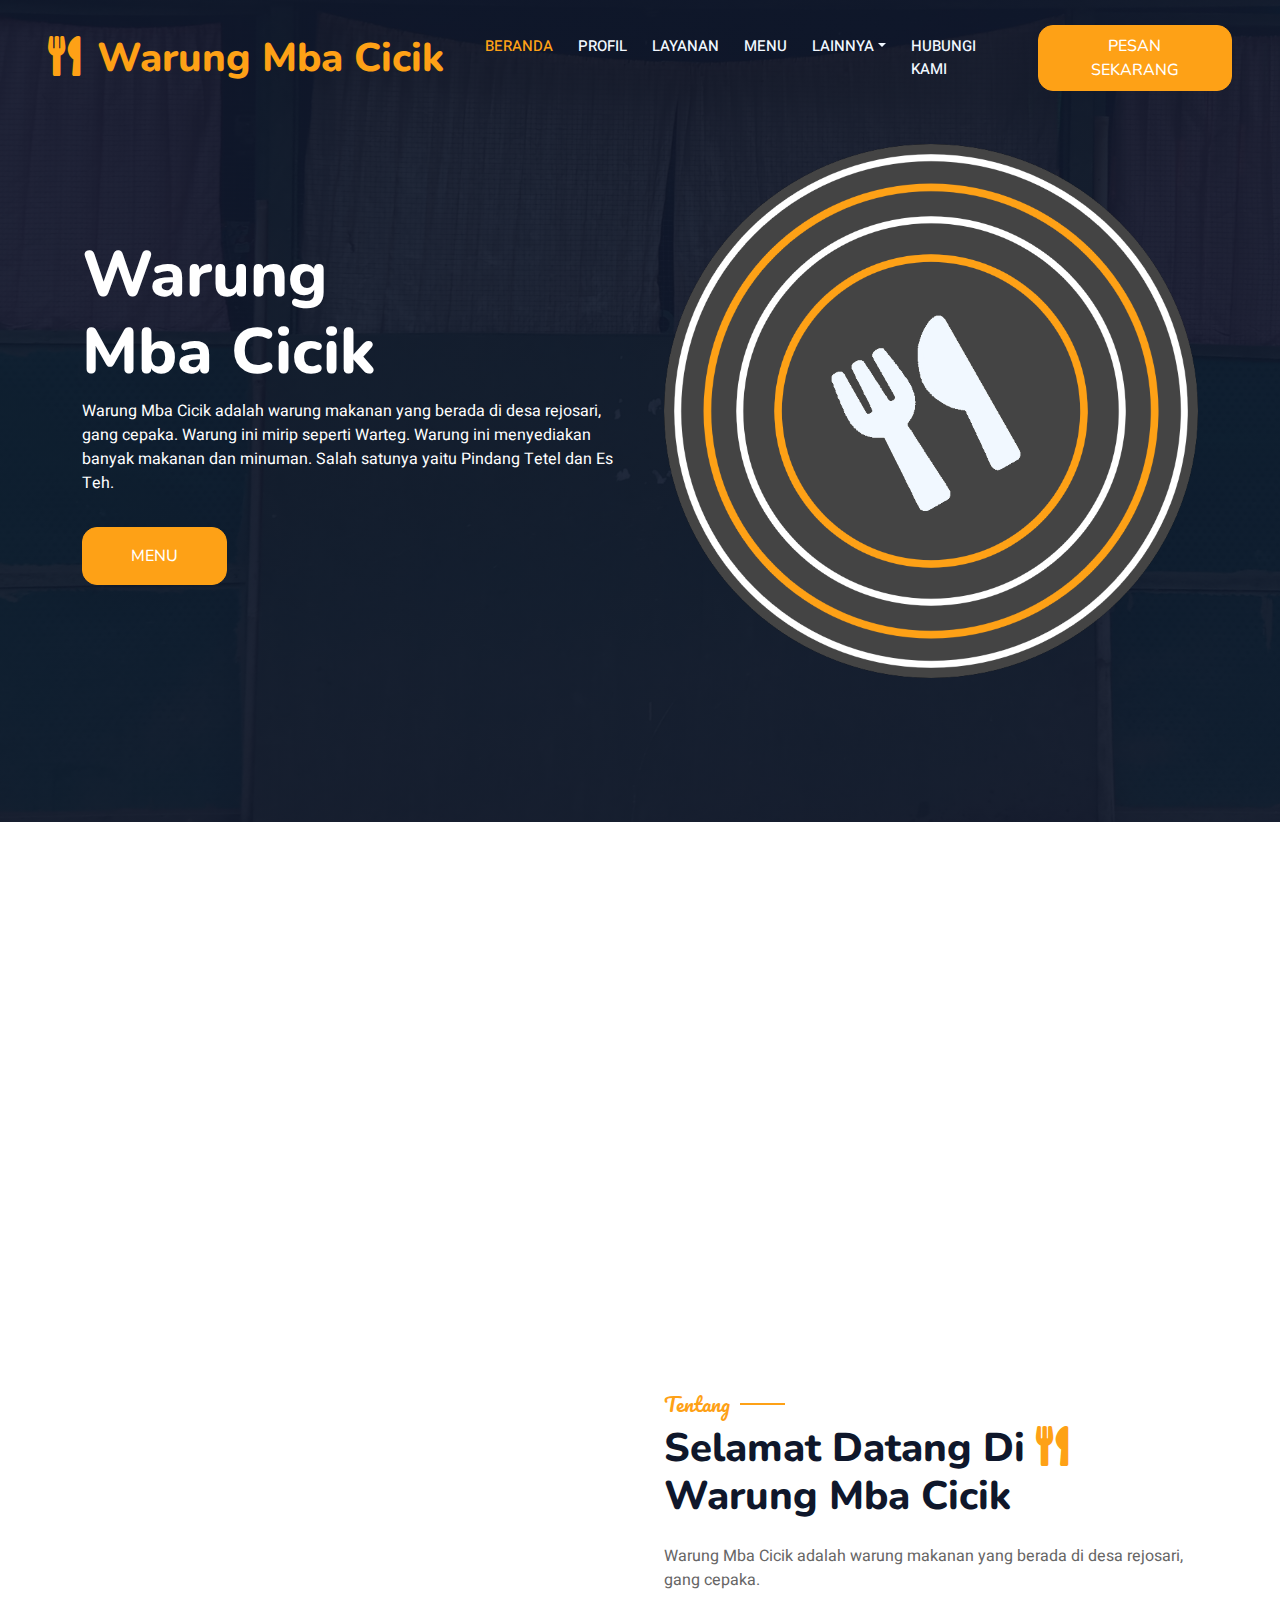
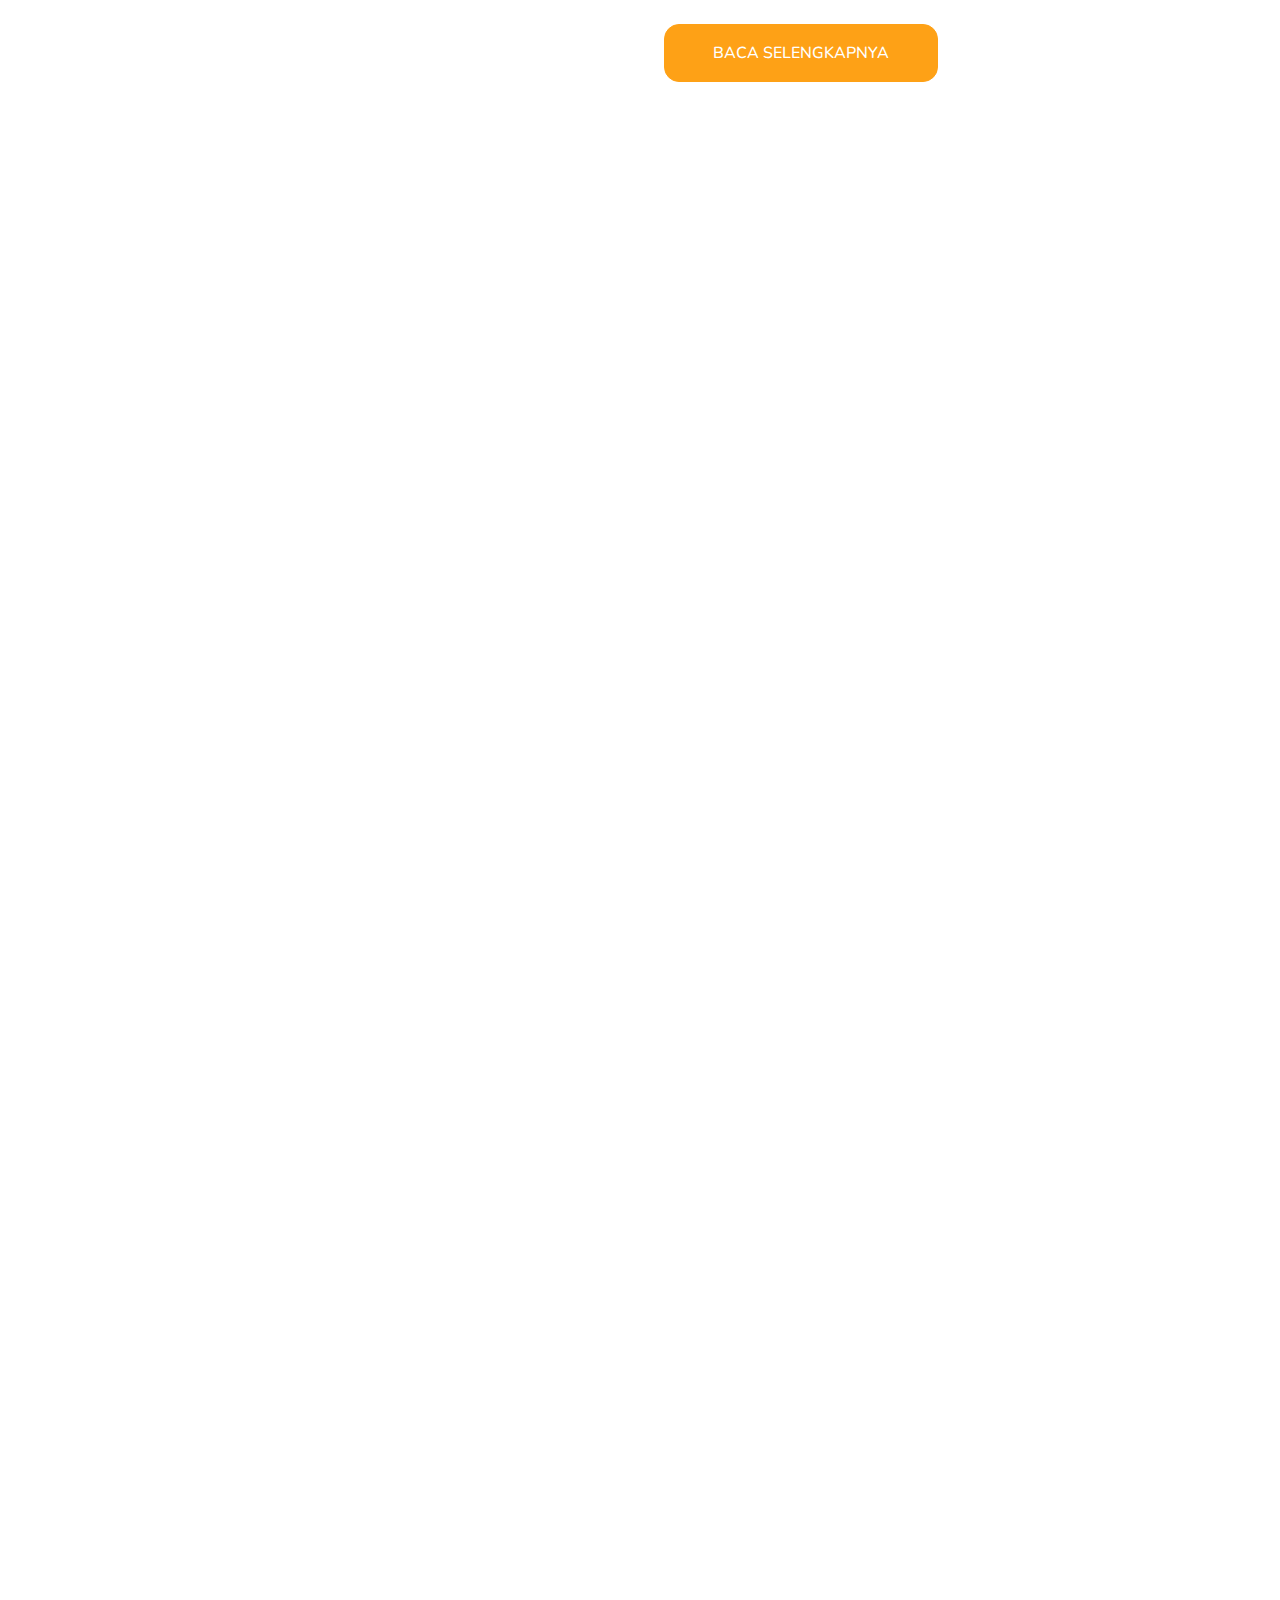
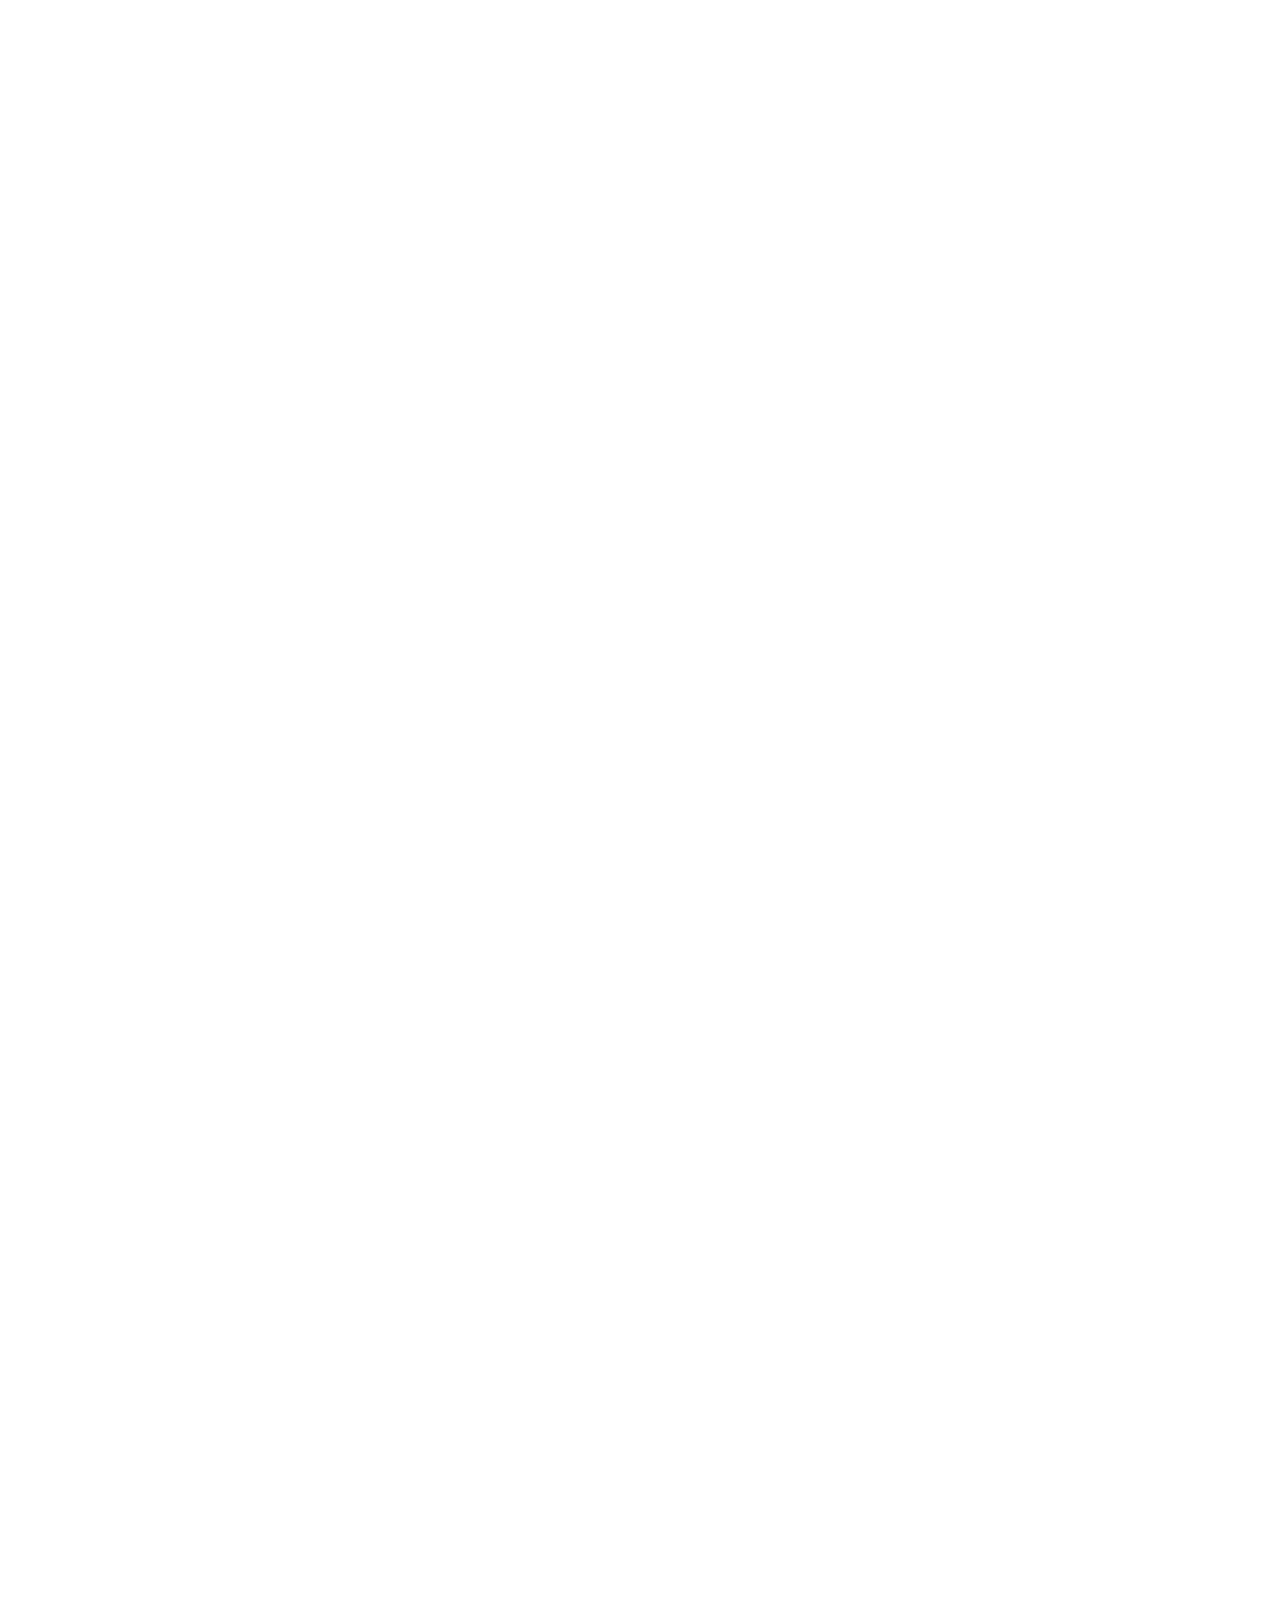
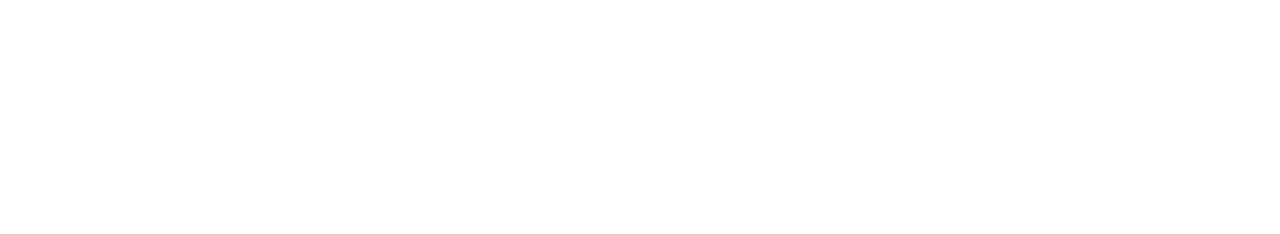
<file: index.html>
<!DOCTYPE html>
<html lang="en">

<head>
    <meta charset="utf-8">
    <title>Warung Mba Cicik</title>
    <meta content="width=device-width, initial-scale=1.0" name="viewport">
    <meta content="" name="keywords">
    <meta content="" name="description">

    <!-- Favicon -->
    <link href="img/favicon.ico" rel="icon">

    <!-- Google Web Fonts -->
    <link rel="preconnect" href="https://fonts.googleapis.com">
    <link rel="preconnect" href="https://fonts.gstatic.com" crossorigin>
    <link href="https://fonts.googleapis.com/css2?family=Heebo:wght@400;500;600&family=Nunito:wght@600;700;800&family=Pacifico&display=swap" rel="stylesheet">

    <!-- Icon Font Stylesheet -->
    <link href="https://cdnjs.cloudflare.com/ajax/libs/font-awesome/5.10.0/css/all.min.css" rel="stylesheet">
    <link href="https://cdn.jsdelivr.net/npm/bootstrap-icons@1.4.1/font/bootstrap-icons.css" rel="stylesheet">

    <!-- Libraries Stylesheet -->
    <link href="lib/animate/animate.min.css" rel="stylesheet">
    <link href="lib/owlcarousel/assets/owl.carousel.min.css" rel="stylesheet">
    <link href="lib/tempusdominus/css/tempusdominus-bootstrap-4.min.css" rel="stylesheet" />

    <!-- Customized Bootstrap Stylesheet -->
    <link href="css/bootstrap.min.css" rel="stylesheet">

    <!-- Template Stylesheet -->
    <link href="css/style.css" rel="stylesheet">
</head>

<body>
    <div class="container-xxl bg-white p-0">
        <!-- Spinner Start -->
        <div id="spinner" class="show bg-white position-fixed translate-middle w-100 vh-100 top-50 start-50 d-flex align-items-center justify-content-center">
            <div class="spinner-border text-primary" style="width: 3rem; height: 3rem;" role="status">
                <span class="sr-only">Loading...</span>
            </div>
        </div>
        <!-- Spinner End -->


        <!-- Navbar & Hero Start -->
        <div class="container-xxl position-relative p-0">
            <nav class="navbar navbar-expand-lg navbar-dark bg-dark px-4 px-lg-5 py-3 py-lg-0">
                <a href="" class="navbar-brand p-0">
                    <h1 class="text-primary m-0"><i class="fa fa-utensils me-3"></i>Warung Mba Cicik</h1>
                    <!-- <img src="img/logo.png" alt="Logo"> -->
                </a>
                <button class="navbar-toggler" type="button" data-bs-toggle="collapse" data-bs-target="#navbarCollapse">
                    <span class="fa fa-bars"></span>
                </button>
                <div class="collapse navbar-collapse" id="navbarCollapse">
                    <div class="navbar-nav ms-auto py-0 pe-4">
                        <a href="index.html" class="nav-item nav-link active">Beranda</a>
                        <a href="profil.html" class="nav-item nav-link">Profil</a>
                        <a href="layanan.html" class="nav-item nav-link">Layanan</a>
                        <a href="menu.html" class="nav-item nav-link">Menu</a>
                        <div class="nav-item dropdown">
                            <a href="#" class="nav-link dropdown-toggle" data-bs-toggle="dropdown">Lainnya</a>
                            <div class="dropdown-menu m-0">
                                <a href="galeri.html" class="dropdown-item">Galeri</a>
                                <a href="berita.html" class="dropdown-item">Berita</a>
                            </div>
                        </div>
                        <a href="kontak.html" class="nav-item nav-link">Hubungi Kami</a>
                    </div>
                    <a href="pesan.html" class="btn btn-primary py-2 px-4">Pesan Sekarang</a>
                </div>
            </nav>

            <div class="container-xxl py-5 bg-dark hero-header mb-5">
                <div class="container my-5 py-5">
                    <div class="row align-items-center g-5">
                        <div class="col-lg-6 text-center text-lg-start">
                            <h1 class="display-3 text-white animated slideInLeft">Warung<br>Mba Cicik</h1>
                            <p class="text-white animated slideInLeft mb-4 pb-2">Warung Mba Cicik adalah warung makanan yang berada di desa rejosari, gang cepaka. Warung ini mirip seperti Warteg. Warung ini menyediakan banyak makanan dan minuman. Salah satunya yaitu Pindang Tetel dan Es Teh.</p>
                            <a href="menu.html" class="btn btn-primary py-sm-3 px-sm-5 me-3 animated slideInLeft">Menu</a>
                        </div>
                        <div class="col-lg-6 text-center text-lg-end overflow-hidden">
                            <img class="img-fluid" src="img/hero.png" alt="">
                        </div>
                    </div>
                </div>
            </div>
        </div>
        <!-- Navbar & Hero End -->


        <!-- Service Start -->
        <div class="container-xxl py-5">
            <div class="container">
                <div class="row g-4">
                    <div class="col-lg-3 col-sm-6 wow fadeInUp" data-wow-delay="0.1s">
                        <div style="border-radius: 12px;" class="service-item pt-3">
                            <div class="p-4">
                                <i class="fa fa-3x fa-user-tie text-primary mb-4"></i>
                                <h5>Harga Murah</h5>
                                <p>Harga makanan dan minuman disini murah.</p><br>
                            </div>
                        </div>
                    </div>
                    <div class="col-lg-3 col-sm-6 wow fadeInUp" data-wow-delay="0.3s">
                        <div style="border-radius: 12px;" class="service-item pt-3">
                            <div class="p-4">
                                <i class="fa fa-3x fa-utensils text-primary mb-4"></i>
                                <h5>Makanan Berkualitas</h5>
                                <p>Makanan disini diolah dengan baik.</p>
                            </div>
                        </div>
                    </div>
                    <div class="col-lg-3 col-sm-6 wow fadeInUp" data-wow-delay="0.5s">
                        <div style="border-radius: 12px;" class="service-item pt-3">    <div class="p-4">
                                <i class="fa fa-3x fa-cart-plus text-primary mb-4"></i>
                                <h5>Terima Pesanan</h5>
                                <p>Disini kamu bisa memesan makanan dan minuman</p>
                            </div>
                        </div>
                    </div>
                    <div class="col-lg-3 col-sm-6 wow fadeInUp" data-wow-delay="0.7s">
                        <div style="border-radius: 12px;" class="service-item pt-3">    <div class="p-4">
                                <i class="fa fa-3x fa-headset text-primary mb-4"></i>
                                <h5>Pelayanan Yang Baik</h5>
                                <p>Penjual di warung ini sangat baik.</p>
                            </div>
                        </div>
                    </div>
                </div>
            </div>
        </div>
        <!-- Service End -->


        <!-- About Start -->
        <div class="container-xxl py-5">
            <div class="container">
                <div class="row g-5 align-items-center">
                    <div class="col-lg-6">
                        <div class="row g-3">
                            <div class="col-6 text-start">
                                <img style="border-radius: 10px;" class="img-fluid w-100 wow zoomIn" data-wow-delay="0.1s" src="img/about-1.jpg">
                            </div>
                            <div class="col-6 text-start">
                                <img style="border-radius: 10px;
                                margin-top: 25%;
                                " class="img-fluid w-75 wow zoomIn" data-wow-delay="0.3s" src="img/about-6.JPG">
                            </div>
                            <div class="col-6 text-end">
                                <img style="border-radius: 10px;" class="img-fluid w-75 wow zoomIn" data-wow-delay="0.5s" src="img/about-8.JPG">
                            </div>
                            <div class="col-6 text-end">
                                <img style="border-radius: 10px;" class="img-fluid w-100 wow zoomIn" data-wow-delay="0.7s" src="img/about-4.jpg">
                            </div>
                        </div>
                    </div>
                    <div class="col-lg-6">
                        <h5 class="section-title ff-secondary text-start text-primary fw-normal">Tentang</h5>
                        <h1 class="mb-4">Selamat Datang Di <i class="fa fa-utensils text-primary me-2"></i>Warung Mba Cicik</h1>
                        <p class="mb-4">Warung Mba Cicik adalah warung makanan yang berada di desa rejosari, gang cepaka.</p>
                        <a class="btn btn-primary py-3 px-5 mt-2" href="profil.html">Baca Selengkapnya</a>
                    </div>
                </div>
            </div>
        </div>
        <!-- About End -->


        <!-- Menu Start -->
        <div class="container-xxl py-5">
            <div class="container">
                <div class="text-center wow fadeInUp" data-wow-delay="0.1s">
                    <h5 class="section-title ff-secondary text-center text-primary fw-normal">Menu</h5>
                    <h1 class="mb-5">Menu Populer</h1>
                </div>
                <div class="row g-4">
                    <div class="col-lg-3 col-md-6 wow fadeInUp" data-wow-delay="0.1s">
                        <div class="team-item text-center overflow-hidden" style="border-radius: 15px;">
                            <div class="rounded-circle overflow-hidden m-4">
                                <img class="img-fluid" src="img/team-1.jpg" alt="">
                            </div>
                            <div class="d-flex justify-content-center mt-3" style="height: 10px;">
                            </div>
                            <h5 class="mb-0">Pindang Tetel</h5>
                        </div>
                    </div>
                    <div class="col-lg-3 col-md-6 wow fadeInUp" data-wow-delay="0.3s">
                        <div class="team-item text-center overflow-hidden" style="border-radius: 15px;">
                            <div class="rounded-circle overflow-hidden m-4">
                                <img class="img-fluid" src="img/team-2.jpg" alt="">
                            </div>
                            <div class="d-flex justify-content-center mt-3" style="height: 10px;">
                            </div>
                            <h5 class="mb-0" style="padding-bottom: 5px;">Ketoprak</h5>
                        </div>
                    </div>
                    <div class="col-lg-3 col-md-6 wow fadeInUp" data-wow-delay="0.5s">
                        <div class="team-item text-center overflow-hidden" style="border-radius: 15px;">
                            <div class="rounded-circle overflow-hidden m-4">
                                <img class="img-fluid" src="img/team-3.jpg" alt="">
                            </div>
                            <div class="d-flex justify-content-center mt-3" style="height: 10px;">
                            </div>
                            <h5 class="mb-0" style="padding-bottom: 5px; margin-top: 5%;">Sayur Tutut</h5>
                        </div>
                    </div>
                    <div class="col-lg-3 col-md-6 wow fadeInUp" data-wow-delay="0.7s">
                        <div class="team-item text-center overflow-hidden" style="border-radius: 15px;">
                            <div class="rounded-circle overflow-hidden m-4">
                                <img class="img-fluid" src="img/team-4.jpg" alt="">
                            </div>
                            <div class="d-flex justify-content-center mt-3" style="height: 10px;">
                            </div>
                            <h5 class="mb-0" style="padding-bottom: 5px;">Rujak</h5>
                        </div>
                    </div>
                </div>
            </div>
        </div>
        <!-- Menu End -->

        <!-- Gallery Start -->
        <div class="container-xxl py-5">
            <div class="container">
                <div class="text-center wow fadeInUp" data-wow-delay="0.1s">
                    <h5 class="section-title ff-secondary text-center text-primary fw-normal">Galeri</h5>
                    <h1 class="mb-5">Galeri Tentang Tempat Ini</h1>
                </div>    
        <div class="container-xxl py-5">
        <div class="container">
            <div class="row g-5 align-items-center">
                <div class="col-lg-6">
                    <div class="row g-3">
                        <div class="col-6 text-start">
                            <img style="border-radius: 10px;" class="img-fluid w-100 wow zoomIn" data-wow-delay="0.1s" src="img/about-5.JPG">
                        </div>
                        <div class="col-6 text-start">
                            <img style="border-radius: 10px; margin-top: 25%;" class="img-fluid w-75 wow zoomIn" data-wow-delay="0.3s" src="img/about-6.JPG">
                        </div>
                        <div class="col-6 text-end">
                            <img style="border-radius: 10px;" class="img-fluid w-75 wow zoomIn" data-wow-delay="0.5s" src="img/about-7.JPG">
                        </div>
                        <div class="col-6 text-end">
                            <img style="border-radius: 10px;" class="img-fluid w-100 wow zoomIn" data-wow-delay="0.7s" src="img/about-8.JPG">
                        </div>
                    </div>
                </div>
                <div class="col-lg-6">
                    <div class="row g-3">
                        <div class="col-6 text-start">
                            <img style="border-radius: 10px;" class="img-fluid w-100 wow zoomIn" data-wow-delay="0.1s" src="img/about-1.jpg">
                        </div>
                        <div class="col-6 text-start">
                            <img style="border-radius: 10px; margin-top: 25%;" class="img-fluid w-75 wow zoomIn" data-wow-delay="0.3s" src="img/about-2.jpg">
                        </div>
                        <div class="col-6 text-end">
                            <img style="border-radius: 10px;" class="img-fluid w-75 wow zoomIn" data-wow-delay="0.5s" src="img/about-3.jpg">
                        </div>
                        <div class="col-6 text-end">
                            <img style="border-radius: 10px;" class="img-fluid w-100 wow zoomIn" data-wow-delay="0.7s" src="img/about-4.jpg">
                        </div>
                    </div>
                </div>
            </div>
        </div>
    </div>
    </div>
</div>
    <!-- Gallery End -->

        <!-- Reservation Start -->
        <div class="container-xxl py-5 px-0 wow fadeInUp" data-wow-delay="0.1s">
            <div class="row g-0">
                <div class="col-md-6">
                    <div class="video">
                                
                    </div>
                </div>
                <div class="col-md-6 bg-dark d-flex align-items-center">
                    <div class="p-5 wow fadeInUp" data-wow-delay="0.2s">
                        <h5 class="section-title ff-secondary text-start text-primary fw-normal">Pesan</h5>
                        <h1 class="text-white mb-4">Pesan Sekarang</h1>
                        <form>
                            <div class="row g-3">
                                <div class="col-md-6">
                                    <div class="form-floating">
                                        <input style="border-radius: 15px;" type="text" class="form-control" id="name" placeholder="Your Name">
                                        <label for="name">Nama</label>
                                    </div>
                                </div>
                                <div class="col-md-6">
                                    <div class="form-floating">
                                        <input style="border-radius: 15px;" type="email" class="form-control" id="email" placeholder="Your Email">
                                        <label for="email">Email</label>
                                    </div>
                                </div>
                                <div class="col-md-6">
                                    <div class="form-floating date" id="date3" data-target-input="nearest">
                                        <input style="border-radius: 15px;" type="text" class="form-control datetimepicker-input" id="datetime" placeholder="Date & Time" data-target="#date3" data-toggle="datetimepicker" />
                                        <label for="datetime">Waktu & Tempat</label>
                                    </div>
                                </div>
                                <div class="col-md-6">
                                    <div class="form-floating">
                                        <select style="border-radius: 15px;" class="form-select" id="select1">
                                          <option value="1">Orang 1</option>
                                          <option value="2">Orang 2</option>
                                          <option value="3">Orang 3</option>
                                        </select>
                                        <label for="select1">Orang</label>
                                      </div>
                                </div>
                                <div class="col-12">
                                    <div class="form-floating">
                                        <textarea style="border-radius: 15px;" class="form-control" placeholder="Special Request" id="message" style="height: 100px"></textarea>
                                        <label for="message">Keterangan</label>
                                    </div>
                                </div>
                                <div class="col-12">
                                    <button class="btn btn-primary w-100 py-3" type="submit">Pesan</button>
                                </div>
                            </div>
                        </form>
                    </div>
                </div>
            </div>
        
        <div class="modal fade" id="videoModal" tabindex="-1" aria-labelledby="exampleModalLabel" aria-hidden="true">
            <div class="modal-dialog">
                <div class="modal-content rounded-0">
                    <div class="modal-header">
                        <h5 class="modal-title" id="exampleModalLabel">Youtube Video</h5>
                        <button type="button" class="btn-close" data-bs-dismiss="modal" aria-label="Close"></button>
                    </div>
                    <div class="modal-body">
                        <!-- 16:9 aspect ratio -->
                        <div class="ratio ratio-16x9">
                            <iframe class="embed-responsive-item" src="" id="video" allowfullscreen allowscriptaccess="always"
                                allow="autoplay"></iframe>
                        </div>
                    </div>
                </div>
            </div>
        </div>
        <!-- Reservation Start -->

          <!-- News Start -->
          <div class="container-xxl py-5 wow fadeInUp" data-wow-delay="0.1s">
            <div class="container">
                <div class="text-center">
                    <h5 class="section-title ff-secondary text-center text-primary fw-normal">Berita</h5>
                    <h1 class="mb-5">Berita Seputar Warung Mba Cicik</h1>
                </div>
                 <div class="container-xxl py-5">
                    <div style="text-align: center; margin-left: 0%; width: auto;">
                        <div class="row g-4" style="text-align: center; margin-left: 10%;">
                            <div class="col-lg-3 col-sm-6 wow fadeInUp" data-wow-delay="0.1s">
                                <div style="border-radius: 12px;  text-align: center;" class="service-item pt-3">
                                    <div class="p-4">
                                        <img src="img/b1.JPG" width="150px" style="border-radius: 15px; margin-top: 2%; margin-left: 2%; margin-bottom: 10%;">
                                        <h5>Warung Tutup</h5>
                                        <p>Sudah 3 hari warung ditutup dari tanggal 5 November 2022.</p>
                                    </div>
                                </div>
                            </div>
                            <div class="col-lg-3 col-sm-6 wow fadeInUp" data-wow-delay="0.4s">
                                <div style="border-radius: 12px; text-align: center; margin-left: 15%;" class="service-item pt-3">
                                    <div class="p-4">
                                        <img src="img/about-2.jpg" width="150px" style="border-radius: 15px; margin-top: 2%; margin-left: 2%; margin-bottom: 10%;">
                                        <h5>Warung Tutup</h5>
                                        <p>Kondisi Warung saat tutup.</p><br>
                                    </div>
                                </div>
                            </div>
                            <div class="col-lg-3 col-sm-6 wow fadeInUp" data-wow-delay="0.8s">
                                <div style="border-radius: 12px;  text-align: center; margin-left: 30%;" class="service-item pt-3">
                                    <div class="p-4">
                                        <img src="img/about-6.JPG" width="150px" style="border-radius: 15px; margin-top: 2%; margin-left: 2%; margin-bottom: 10%; margin-right: 2%;">
                                        <h5>Tahun 2013</h5>
                                        <p>Kondisi Warung pada tahun 2013</p><br>
                                    </div>
                                </div>
                            </div>
                        </div>
                    </div>
                </div>
            </div>
        </div>
        <!-- News End -->

        <!-- Footer Start -->
        <div class="container-fluid bg-dark text-light footer pt-5 mt-5 wow fadeIn" data-wow-delay="0.1s">
            <div class="container py-5">
                <div class="row g-5">
                    <div class="col-lg-3 col-md-6">
                        <h4 class="section-title ff-secondary text-start text-primary fw-normal mb-4">Thanks</h4>
                        <a class="btn btn-link" href="profil.html">Tentang Kami</a>
                        <a class="btn btn-link" href="kontak.html">Hubungi Kami</a>
                        <a class="btn btn-link" href="pesan.html">Pesan</a>
                        <a class="btn btn-link" href="credit.html">Privacy Policy</a>
                        <p style="margin-top: 7%;"class="ff-secondary text-start text-primary">Terima Kasih karena telah mengunjungi website kami.</p>
                    </div>
                    <div class="col-lg-3 col-md-6">
                        <h4 class="section-title ff-secondary text-start text-primary fw-normal mb-4">Hubungi</h4><br>
                       <a class="mb-2" href="kontak.html"<p class="mb-2"><i class="fa fa-map-marker-alt me-3"></i>Warung Mba Cicik</p></a>
                        <p class="mb-2"><i class="fa fa-phone-alt me-3"></i>+62 823-2341-2556</p>
                    </div>
                    <div class="col-lg-3 col-md-6">
                        <h4 class="section-title ff-secondary text-start text-primary fw-normal mb-4">Buka</h4>
                        <h5 class="text-light fw-normal">Setiap Hari</h5>
                        <p>10.00 - 17.00</p>
                    </div>
                    <div class="col-lg-3 col-md-6">
                        <h4 class="section-title ff-secondary text-start text-primary fw-normal mb-4">Important</h4>
                        <p>Jangan lupa makan di Warung Mba Cicik :3.</p>
                    </div>
                </div>
            </div>
            <div class="container ff-secondary">
                <div class="copyright">
                    <div class="row">
                        <div class="col-md-6 text-center text-md-start mb-3 mb-md-0">
                            &copy; <a class="border-bottom" href="#">Warung Mba Cicik</a>, All Right Reserved. 
							
							<!--/*** This template is free as long as you keep the footer author’s credit link/attribution link/backlink. If you'd like to use the template without the footer author’s credit link/attribution link/backlink, you can purchase the Credit Removal License from "https://htmlcodex.com/credit-removal". Thank you for your support. ***/-->
							Designed By <a class="border-bottom" href="https://htmlcodex.com"><b>Ahmad Galih Satio</b></a><br><br>
                            Distributed By <a class="border-bottom" href="https://themewagon.com" target="_blank">ThemeWagon</a>
                        </div>
                        <div class="col-md-6 text-center text-md-end">
                            <div class="footer-menu">
                                <a href="index.html">Home</a>
                                <a href="credit.html">Privacy Policy</a>
                                <a href="faq.html">FAQs</a>
                            </div>
                        </div>
                    </div>
                </div>
            </div>
        </div>
        <!-- Footer End -->


        <!-- Back to Top -->
        <a href="#" class="btn btn-lg btn-primary btn-lg-square back-to-top"><i class="bi bi-arrow-up"></i></a>
    </div>

    <!-- JavaScript Libraries -->
    <script src="https://code.jquery.com/jquery-3.4.1.min.js"></script>
    <script src="https://cdn.jsdelivr.net/npm/bootstrap@5.0.0/dist/js/bootstrap.bundle.min.js"></script>
    <script src="lib/wow/wow.min.js"></script>
    <script src="lib/easing/easing.min.js"></script>
    <script src="lib/waypoints/waypoints.min.js"></script>
    <script src="lib/counterup/counterup.min.js"></script>
    <script src="lib/owlcarousel/owl.carousel.min.js"></script>
    <script src="lib/tempusdominus/js/moment.min.js"></script>
    <script src="lib/tempusdominus/js/moment-timezone.min.js"></script>
    <script src="lib/tempusdominus/js/tempusdominus-bootstrap-4.min.js"></script>

    <!-- Template Javascript -->
    <script src="js/main.js"></script>
</body>

</html>
</file>
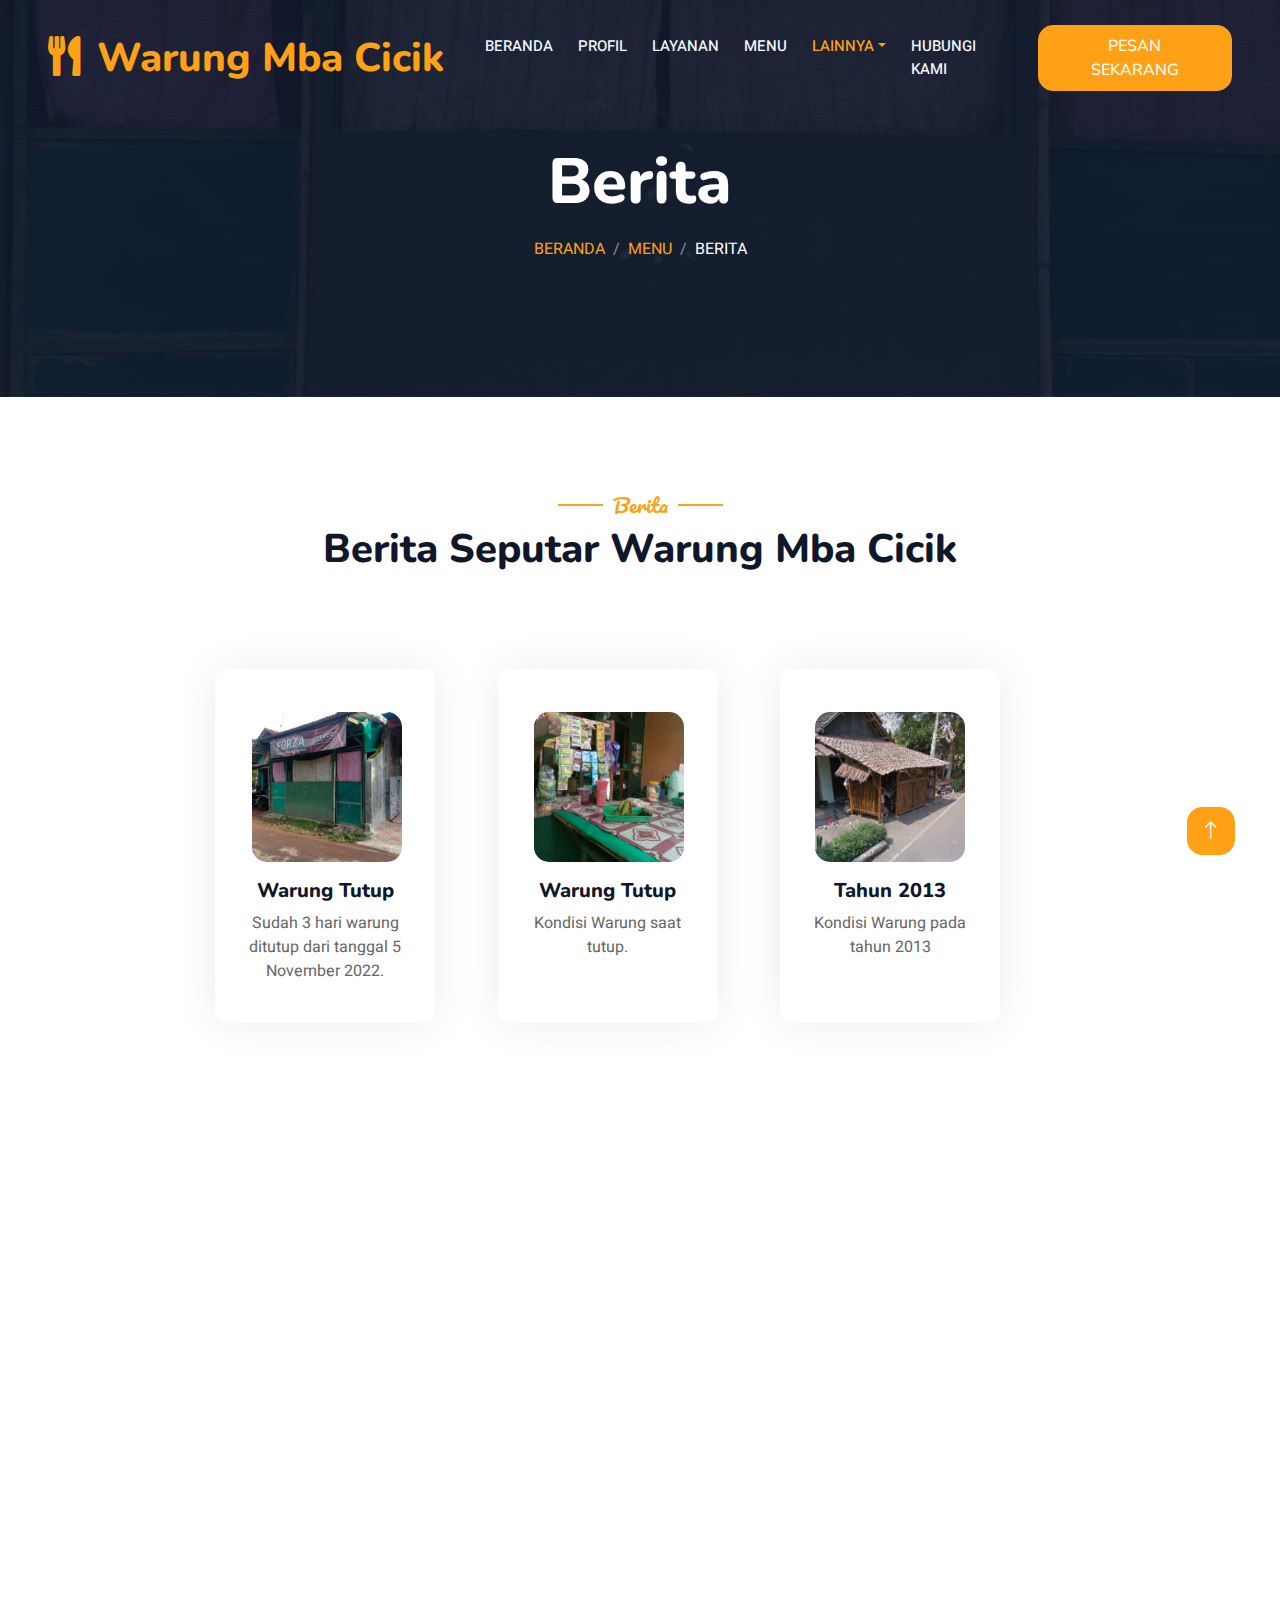
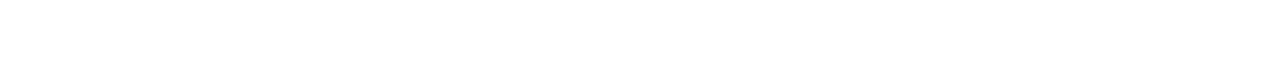
<file: berita.html>
<!DOCTYPE html>
<html lang="en">

<head>
    <meta charset="utf-8">
    <title>Warung Mba Cicik</title>
    <meta content="width=device-width, initial-scale=1.0" name="viewport">
    <meta content="" name="keywords">
    <meta content="" name="description">

    <!-- Favicon -->
    <link href="img/favicon.ico" rel="icon">

    <!-- Google Web Fonts -->
    <link rel="preconnect" href="https://fonts.googleapis.com">
    <link rel="preconnect" href="https://fonts.gstatic.com" crossorigin>
    <link href="https://fonts.googleapis.com/css2?family=Heebo:wght@400;500;600&family=Nunito:wght@600;700;800&family=Pacifico&display=swap" rel="stylesheet">

    <!-- Icon Font Stylesheet -->
    <link href="https://cdnjs.cloudflare.com/ajax/libs/font-awesome/5.10.0/css/all.min.css" rel="stylesheet">
    <link href="https://cdn.jsdelivr.net/npm/bootstrap-icons@1.4.1/font/bootstrap-icons.css" rel="stylesheet">

    <!-- Libraries Stylesheet -->
    <link href="lib/animate/animate.min.css" rel="stylesheet">
    <link href="lib/owlcarousel/assets/owl.carousel.min.css" rel="stylesheet">
    <link href="lib/tempusdominus/css/tempusdominus-bootstrap-4.min.css" rel="stylesheet" />

    <!-- Customized Bootstrap Stylesheet -->
    <link href="css/bootstrap.min.css" rel="stylesheet">

    <!-- Template Stylesheet -->
    <link href="css/style.css" rel="stylesheet">
</head>

<body>
    <div class="container-xxl bg-white p-0">
        <!-- Spinner Start -->
        <div id="spinner" class="show bg-white position-fixed translate-middle w-100 vh-100 top-50 start-50 d-flex align-items-center justify-content-center">
            <div class="spinner-border text-primary" style="width: 3rem; height: 3rem;" role="status">
                <span class="sr-only">Loading...</span>
            </div>
        </div>
        <!-- Spinner End -->


        <!-- Navbar & Hero Start -->
        <div class="container-xxl position-relative p-0">
            <nav class="navbar navbar-expand-lg navbar-dark bg-dark px-4 px-lg-5 py-3 py-lg-0">
                <a href="" class="navbar-brand p-0">
                    <h1 class="text-primary m-0"><i class="fa fa-utensils me-3"></i>Warung Mba Cicik</h1>
                    <!-- <img src="img/logo.png" alt="Logo"> -->
                </a>
                <button class="navbar-toggler" type="button" data-bs-toggle="collapse" data-bs-target="#navbarCollapse">
                    <span class="fa fa-bars"></span>
                </button>
                <div class="collapse navbar-collapse" id="navbarCollapse">
                    <div class="navbar-nav ms-auto py-0 pe-4">
                        <a href="index.html" class="nav-item nav-link">Beranda</a>
                        <a href="profil.html" class="nav-item nav-link">Profil</a>
                        <a href="layanan.html" class="nav-item nav-link">Layanan</a>
                        <a href="menu.html" class="nav-item nav-link">Menu</a>
                        <div class="nav-item dropdown">
                            <a href="#" class="nav-link dropdown-toggle active" data-bs-toggle="dropdown">Lainnya</a>
                            <div class="dropdown-menu m-0">
                                <a href="galeri.html" class="dropdown-item">Galeri</a>
                                <a href="berita.html" class="dropdown-item">Berita</a>
                            </div>
                        </div>
                        <a href="kontak.html" class="nav-item nav-link">Hubungi Kami</a>
                    </div>
                    <a href="pesan.html" class="btn btn-primary py-2 px-4">Pesan Sekarang</a>
                </div>
            </nav>

            <div class="container-xxl py-5 bg-dark hero-header mb-5">
                <div class="container text-center my-5 pt-5 pb-4">
                    <h1 class="display-3 text-white mb-3 animated slideInDown">Berita</h1>
                    <nav aria-label="breadcrumb">
                        <ol class="breadcrumb justify-content-center text-uppercase">
                            <li class="breadcrumb-item"><a href="index.html">Beranda</a></li>
                            <li class="breadcrumb-item"><a href="menu.html">Menu</a></li>
                            <li class="breadcrumb-item text-white active" aria-current="page">Berita</li>
                        </ol>
                    </nav>
                </div>
            </div>
        </div>
        <!-- Navbar & Hero End -->


        <!-- News Start -->
        <div class="container-xxl py-5 wow fadeInUp" data-wow-delay="0.1s">
            <div class="container">
                <div class="text-center">
                    <h5 class="section-title ff-secondary text-center text-primary fw-normal">Berita</h5>
                    <h1 class="mb-5">Berita Seputar Warung Mba Cicik</h1>
                </div>
                <div class="container-xxl py-5">
                    <div style="text-align: center; margin-left: 0%; width: auto;">
                        <div class="row g-4" style="text-align: center; margin-left: 10%;">
                            <div class="col-lg-3 col-sm-6 wow fadeInUp" data-wow-delay="0.1s">
                                <div style="border-radius: 12px;  text-align: center;" class="service-item pt-3">
                                    <div class="p-4">
                                        <img src="img/b1.JPG" width="150px" style="border-radius: 15px; margin-top: 2%; margin-left: 2%; margin-bottom: 10%;">
                                        <h5>Warung Tutup</h5>
                                        <p>Sudah 3 hari warung ditutup dari tanggal 5 November 2022.</p>
                                    </div>
                                </div>
                            </div>
                            <div class="col-lg-3 col-sm-6 wow fadeInUp" data-wow-delay="0.4s">
                                <div style="border-radius: 12px; text-align: center; margin-left: 15%;" class="service-item pt-3">
                                    <div class="p-4">
                                        <img src="img/about-2.jpg" width="150px" style="border-radius: 15px; margin-top: 2%; margin-left: 2%; margin-bottom: 10%;">
                                        <h5>Warung Tutup</h5>
                                        <p>Kondisi Warung saat tutup.</p><br>
                                    </div>
                                </div>
                            </div>
                            <div class="col-lg-3 col-sm-6 wow fadeInUp" data-wow-delay="0.8s">
                                <div style="border-radius: 12px;  text-align: center; margin-left: 30%;" class="service-item pt-3">
                                    <div class="p-4">
                                        <img src="img/about-6.JPG" width="150px" style="border-radius: 15px; margin-top: 2%; margin-left: 2%; margin-bottom: 10%; margin-right: 2%;">
                                        <h5>Tahun 2013</h5>
                                        <p>Kondisi Warung pada tahun 2013</p><br>
                                    </div>
                                </div>
                            </div>
                        </div>
                    </div>
                </div>
            </div>
        </div>
        <!-- News End -->
        

       <!-- Footer Start -->
        <div class="container-fluid bg-dark text-light footer pt-5 mt-5 wow fadeIn" data-wow-delay="0.1s">
            <div class="container py-5">
                <div class="row g-5">
                    <div class="col-lg-3 col-md-6">
                        <h4 class="section-title ff-secondary text-start text-primary fw-normal mb-4">Thanks</h4>
                        <a class="btn btn-link" href="profil.html">Tentang Kami</a>
                        <a class="btn btn-link" href="kontak.html">Hubungi Kami</a>
                        <a class="btn btn-link" href="pesan.html">Pesan</a>
                        <a class="btn btn-link" href="credit.html">Privacy Policy</a>
                        <p style="margin-top: 7%;"class="ff-secondary text-start text-primary">Terima Kasih karena telah mengunjungi website kami.</p>
                    </div>
                    <div class="col-lg-3 col-md-6">
                        <h4 class="section-title ff-secondary text-start text-primary fw-normal mb-4">Hubungi</h4><br>
                       <a class="mb-2" href="kontak.html"<p class="mb-2"><i class="fa fa-map-marker-alt me-3"></i>Warung Mba Cicik</p></a>
                        <p class="mb-2"><i class="fa fa-phone-alt me-3"></i>+62 823-2341-2556</p>
                    </div>
                    <div class="col-lg-3 col-md-6">
                        <h4 class="section-title ff-secondary text-start text-primary fw-normal mb-4">Buka</h4>
                        <h5 class="text-light fw-normal">Setiap Hari</h5>
                        <p>10.00 - 17.00</p>
                    </div>
                    <div class="col-lg-3 col-md-6">
                        <h4 class="section-title ff-secondary text-start text-primary fw-normal mb-4">Important</h4>
                        <p>Jangan lupa makan di Warung Mba Cicik :3.</p>
                    </div>
                </div>
            </div>
            <div class="container ff-secondary">
                <div class="copyright">
                    <div class="row">
                        <div class="col-md-6 text-center text-md-start mb-3 mb-md-0">
                            &copy; <a class="border-bottom" href="#">Warung Mba Cicik</a>, All Right Reserved. 
							
							<!--/*** This template is free as long as you keep the footer author’s credit link/attribution link/backlink. If you'd like to use the template without the footer author’s credit link/attribution link/backlink, you can purchase the Credit Removal License from "https://htmlcodex.com/credit-removal". Thank you for your support. ***/-->
							Designed By <a class="border-bottom" href="https://htmlcodex.com"><b>Ahmad Galih Satio</b></a><br><br>
                            Distributed By <a class="border-bottom" href="https://themewagon.com" target="_blank">ThemeWagon</a>
                        </div>
                        <div class="col-md-6 text-center text-md-end">
                            <div class="footer-menu">
                                <a href="index.html">Home</a>
                                <a href="credit.html">Privacy Policy</a>
                                <a href="faq.html">FAQs</a>
                            </div>
                        </div>
                    </div>
                </div>
            </div>
        </div>
        <!-- Footer End -->


        <!-- Back to Top -->
        <a href="#" class="btn btn-lg btn-primary btn-lg-square back-to-top"><i class="bi bi-arrow-up"></i></a>
    </div>

    <!-- JavaScript Libraries -->
    <script src="https://code.jquery.com/jquery-3.4.1.min.js"></script>
    <script src="https://cdn.jsdelivr.net/npm/bootstrap@5.0.0/dist/js/bootstrap.bundle.min.js"></script>
    <script src="lib/wow/wow.min.js"></script>
    <script src="lib/easing/easing.min.js"></script>
    <script src="lib/waypoints/waypoints.min.js"></script>
    <script src="lib/counterup/counterup.min.js"></script>
    <script src="lib/owlcarousel/owl.carousel.min.js"></script>
    <script src="lib/tempusdominus/js/moment.min.js"></script>
    <script src="lib/tempusdominus/js/moment-timezone.min.js"></script>
    <script src="lib/tempusdominus/js/tempusdominus-bootstrap-4.min.js"></script>

    <!-- Template Javascript -->
    <script src="js/main.js"></script>
</body>

</html>
</file>
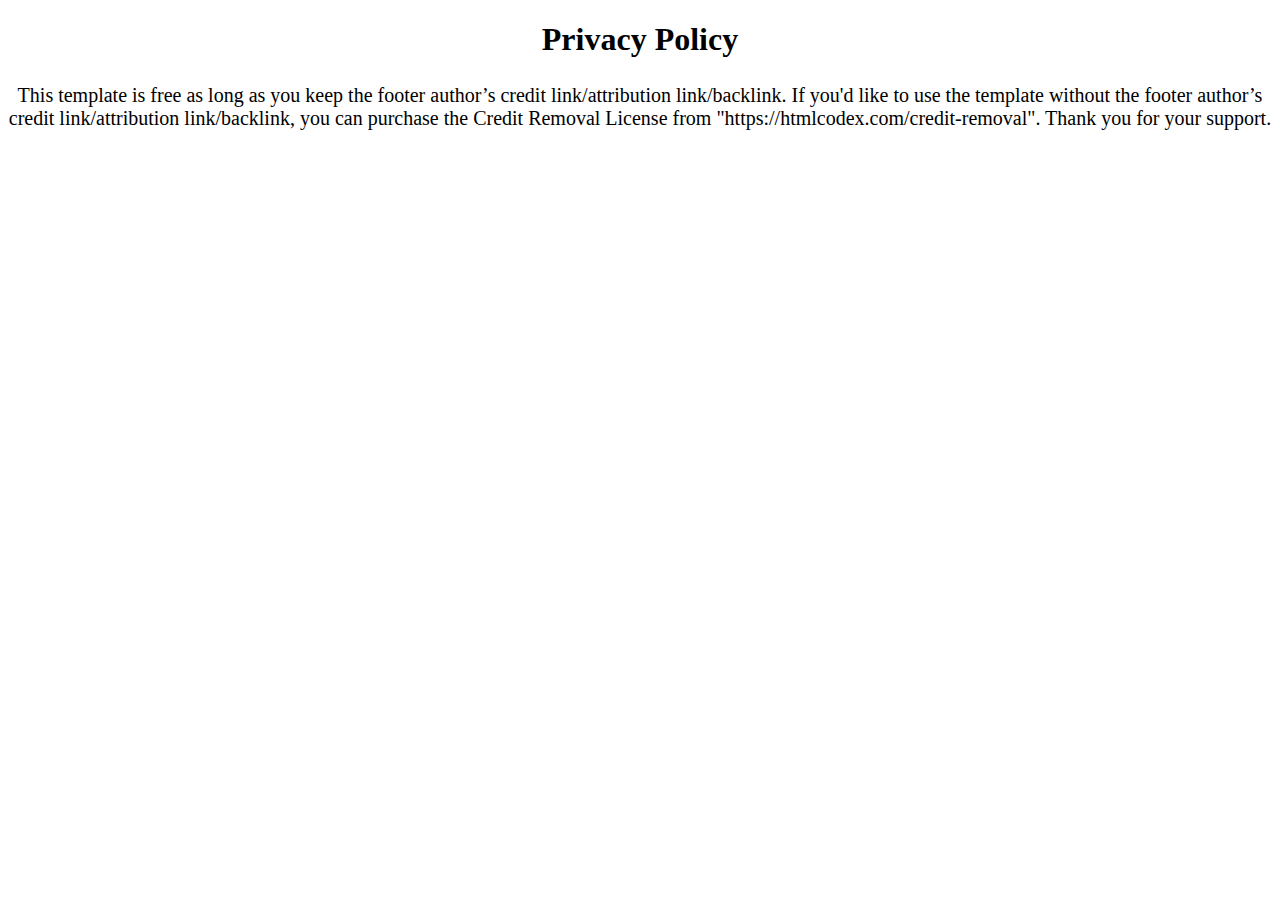
<file: credit.html>
<!DOCTYPE html>
<html lang="en">

<head>
    <meta charset="utf-8">
    <title>Warung Mba Cicik (Privacy Policy)</title>
    <meta content="width=device-width, initial-scale=1.0" name="viewport">
    <meta content="" name="keywords">
    <meta content="" name="description">
</head>
<body style="text-align: center;">
  <h1 style="font-face: arial; margin-bottom: 2%;">Privacy Policy</h1>
  <p style="text-align: center; font-size: 20px; font-face: arial;">This template is free as long as you keep the footer author’s credit link/attribution link/backlink. If you'd like to use the template without the footer author’s credit link/attribution link/backlink, you can purchase the Credit Removal License from "https://htmlcodex.com/credit-removal". Thank you for your support.<p>
</body>
</html>
</file>
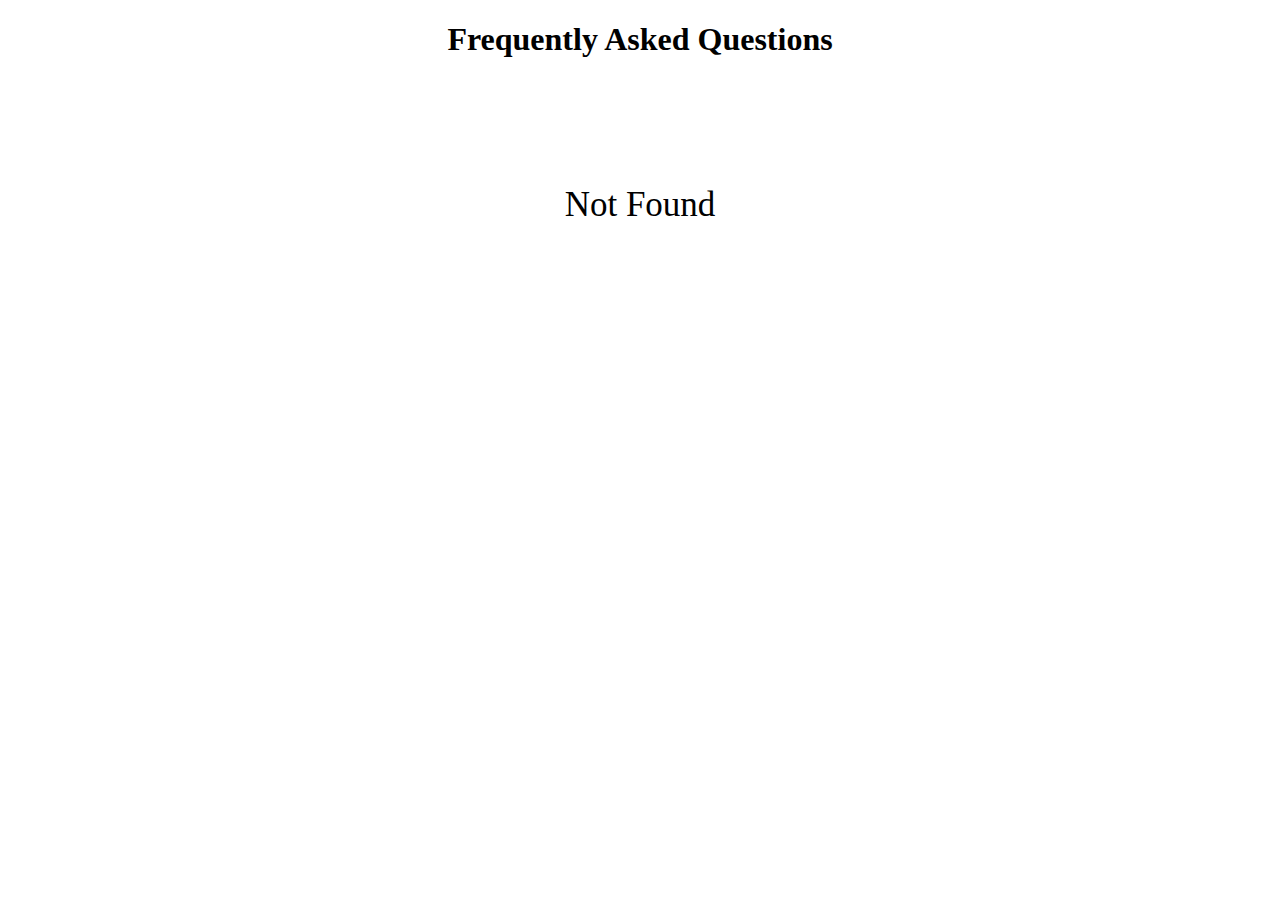
<file: faq.html>
<!DOCTYPE html>
<html lang="en">

<head>
    <meta charset="utf-8">
    <title>Warung Mba Cicik (FAQ)</title>
    <meta content="width=device-width, initial-scale=1.0" name="viewport">
    <meta content="" name="keywords">
    <meta content="" name="description">
</head>
<body style="text-align: center;">
  <h1 style="font-face: arial; margin-bottom: 10%;">Frequently Asked Questions</h1>
  <span style="font-size: 35px; font-face: arial;">Not Found</span>
</body>
</html>
</file>
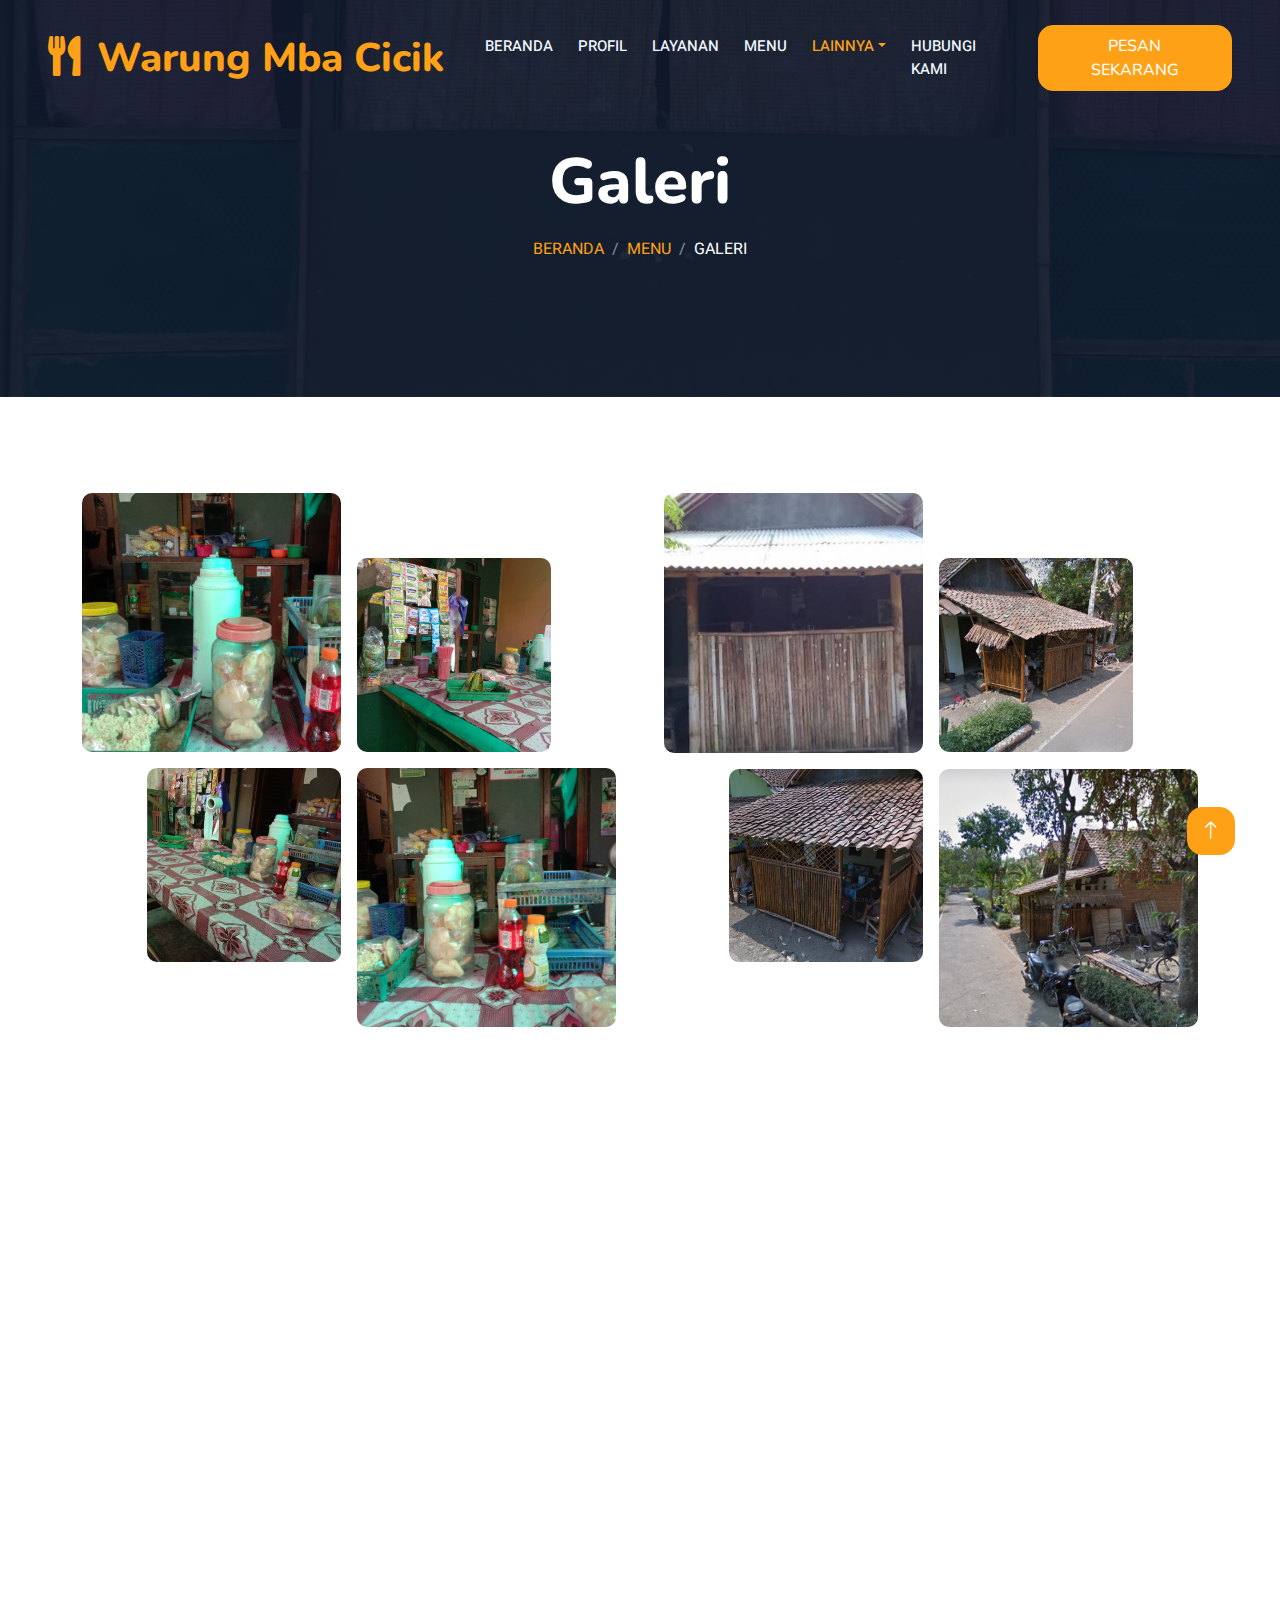
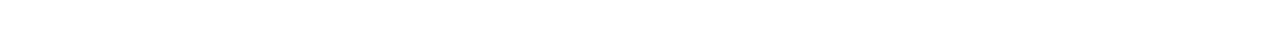
<file: galeri.html>
<!DOCTYPE html>
<html lang="en">

<head>
    <meta charset="utf-8">
    <title>Warung Mba Cicik</title>
    <meta content="width=device-width, initial-scale=1.0" name="viewport">
    <meta content="" name="keywords">
    <meta content="" name="description">

    <!-- Favicon -->
    <link href="img/favicon.ico" rel="icon">

    <!-- Google Web Fonts -->
    <link rel="preconnect" href="https://fonts.googleapis.com">
    <link rel="preconnect" href="https://fonts.gstatic.com" crossorigin>
    <link href="https://fonts.googleapis.com/css2?family=Heebo:wght@400;500;600&family=Nunito:wght@600;700;800&family=Pacifico&display=swap" rel="stylesheet">

    <!-- Icon Font Stylesheet -->
    <link href="https://cdnjs.cloudflare.com/ajax/libs/font-awesome/5.10.0/css/all.min.css" rel="stylesheet">
    <link href="https://cdn.jsdelivr.net/npm/bootstrap-icons@1.4.1/font/bootstrap-icons.css" rel="stylesheet">

    <!-- Libraries Stylesheet -->
    <link href="lib/animate/animate.min.css" rel="stylesheet">
    <link href="lib/owlcarousel/assets/owl.carousel.min.css" rel="stylesheet">
    <link href="lib/tempusdominus/css/tempusdominus-bootstrap-4.min.css" rel="stylesheet" />

    <!-- Customized Bootstrap Stylesheet -->
    <link href="css/bootstrap.min.css" rel="stylesheet">

    <!-- Template Stylesheet -->
    <link href="css/style.css" rel="stylesheet">
</head>

<body>
    <div class="container-xxl bg-white p-0">
        <!-- Spinner Start -->
        <div id="spinner" class="show bg-white position-fixed translate-middle w-100 vh-100 top-50 start-50 d-flex align-items-center justify-content-center">
            <div class="spinner-border text-primary" style="width: 3rem; height: 3rem;" role="status">
                <span class="sr-only">Loading...</span>
            </div>
        </div>
        <!-- Spinner End -->


        <!-- Navbar & Hero Start -->
        <div class="container-xxl position-relative p-0">
            <nav class="navbar navbar-expand-lg navbar-dark bg-dark px-4 px-lg-5 py-3 py-lg-0">
                <a href="" class="navbar-brand p-0">
                    <h1 class="text-primary m-0"><i class="fa fa-utensils me-3"></i>Warung Mba Cicik</h1>
                    <!-- <img src="img/logo.png" alt="Logo"> -->
                </a>
                <button class="navbar-toggler" type="button" data-bs-toggle="collapse" data-bs-target="#navbarCollapse">
                    <span class="fa fa-bars"></span>
                </button>
                <div class="collapse navbar-collapse" id="navbarCollapse">
                    <div class="navbar-nav ms-auto py-0 pe-4">
                        <a href="index.html" class="nav-item nav-link">Beranda</a>
                        <a href="profil.html" class="nav-item nav-link">Profil</a>
                        <a href="layanan.html" class="nav-item nav-link">Layanan</a>
                        <a href="menu.html" class="nav-item nav-link">Menu</a>
                        <div class="nav-item dropdown">
                            <a href="#" class="nav-link dropdown-toggle active" data-bs-toggle="dropdown">Lainnya</a>
                            <div class="dropdown-menu m-0">
                                <a href="galeri.html" class="dropdown-item">Galeri</a>
                                <a href="berita.html" class="dropdown-item">Berita</a>
                            </div>
                        </div>
                        <a href="kontak.html" class="nav-item nav-link">Hubungi Kami</a>
                    </div>
                    <a href="pesan.html" class="btn btn-primary py-2 px-4">Pesan Sekarang</a>
                </div>
            </nav>

            <div class="container-xxl py-5 bg-dark hero-header mb-5">
                <div class="container text-center my-5 pt-5 pb-4">
                    <h1 class="display-3 text-white mb-3 animated slideInDown">Galeri</h1>
                    <nav aria-label="breadcrumb">
                        <ol class="breadcrumb justify-content-center text-uppercase">
                            <li class="breadcrumb-item"><a href="index.html">Beranda</a></li>
                            <li class="breadcrumb-item"><a href="menu.html">Menu</a></li>
                            <li class="breadcrumb-item text-white active" aria-current="page">Galeri</li>
                        </ol>
                    </nav>
                </div>
            </div>
        </div>
        <!-- Navbar & Hero End -->


       <!-- Gallery Start -->
       <div class="container-xxl py-5">
        <div class="container">
            <div class="row g-5 align-items-center">
                <div class="col-lg-6">
                    <div class="row g-3">
                        <div class="col-6 text-start">
                            <img style="border-radius: 10px;" class="img-fluid w-100 wow zoomIn" data-wow-delay="0.1s" src="img/about-1.jpg">
                        </div>
                        <div class="col-6 text-start">
                            <img style="border-radius: 10px;
                            margin-top: 25%;
                            " class="img-fluid w-75 wow zoomIn" data-wow-delay="0.3s" src="img/about-2.jpg">
                        </div>
                        <div class="col-6 text-end">
                            <img style="border-radius: 10px;" class="img-fluid w-75 wow zoomIn" data-wow-delay="0.5s" src="img/about-3.jpg">
                        </div>
                        <div class="col-6 text-end">
                            <img style="border-radius: 10px;" class="img-fluid w-100 wow zoomIn" data-wow-delay="0.7s" src="img/about-4.jpg">
                        </div>
                    </div>
                </div>
                <div class="col-lg-6">
                    <div class="row g-3">
                        <div class="col-6 text-start">
                            <img style="border-radius: 10px;" class="img-fluid w-100 wow zoomIn" data-wow-delay="0.1s" src="img/about-5.JPG">
                        </div>
                        <div class="col-6 text-start">
                            <img style="border-radius: 10px; margin-top: 25%;" class="img-fluid w-75 wow zoomIn" data-wow-delay="0.3s" src="img/about-6.JPG">
                        </div>
                        <div class="col-6 text-end">
                            <img style="border-radius: 10px;" class="img-fluid w-75 wow zoomIn" data-wow-delay="0.5s" src="img/about-7.JPG">
                        </div>
                        <div class="col-6 text-end">
                            <img style="border-radius: 10px;" class="img-fluid w-100 wow zoomIn" data-wow-delay="0.7s" src="img/about-8.JPG">
                        </div>
                    </div>
                </div>
            </div>
        </div>
    </div>
    <!-- Gallery End -->
        

       <!-- Footer Start -->
        <div class="container-fluid bg-dark text-light footer pt-5 mt-5 wow fadeIn" data-wow-delay="0.1s">
            <div class="container py-5">
                <div class="row g-5">
                    <div class="col-lg-3 col-md-6">
                        <h4 class="section-title ff-secondary text-start text-primary fw-normal mb-4">Thanks</h4>
                        <a class="btn btn-link" href="profil.html">Tentang Kami</a>
                        <a class="btn btn-link" href="kontak.html">Hubungi Kami</a>
                        <a class="btn btn-link" href="pesan.html">Pesan</a>
                        <a class="btn btn-link" href="credit.html">Privacy Policy</a>
                        <p style="margin-top: 7%;"class="ff-secondary text-start text-primary">Terima Kasih karena telah mengunjungi website kami.</p>
                    </div>
                    <div class="col-lg-3 col-md-6">
                        <h4 class="section-title ff-secondary text-start text-primary fw-normal mb-4">Hubungi</h4><br>
                       <a class="mb-2" href="kontak.html"<p class="mb-2"><i class="fa fa-map-marker-alt me-3"></i>Warung Mba Cicik</p></a>
                        <p class="mb-2"><i class="fa fa-phone-alt me-3"></i>+62 823-2341-2556</p>
                    </div>
                    <div class="col-lg-3 col-md-6">
                        <h4 class="section-title ff-secondary text-start text-primary fw-normal mb-4">Buka</h4>
                        <h5 class="text-light fw-normal">Setiap Hari</h5>
                        <p>10.00 - 17.00</p>
                    </div>
                    <div class="col-lg-3 col-md-6">
                        <h4 class="section-title ff-secondary text-start text-primary fw-normal mb-4">Important</h4>
                        <p>Jangan lupa makan di Warung Mba Cicik :3.</p>
                    </div>
                </div>
            </div>
            <div class="container ff-secondary">
                <div class="copyright">
                    <div class="row">
                        <div class="col-md-6 text-center text-md-start mb-3 mb-md-0">
                            &copy; <a class="border-bottom" href="#">Warung Mba Cicik</a>, All Right Reserved. 
							
							<!--/*** This template is free as long as you keep the footer author’s credit link/attribution link/backlink. If you'd like to use the template without the footer author’s credit link/attribution link/backlink, you can purchase the Credit Removal License from "https://htmlcodex.com/credit-removal". Thank you for your support. ***/-->
							Designed By <a class="border-bottom" href="https://htmlcodex.com"><b>Ahmad Galih Satio</b></a><br><br>
                            Distributed By <a class="border-bottom" href="https://themewagon.com" target="_blank">ThemeWagon</a>
                        </div>
                        <div class="col-md-6 text-center text-md-end">
                            <div class="footer-menu">
                                <a href="index.html">Home</a>
                                <a href="credit.html">Privacy Policy</a>
                                <a href="faq.html">FAQs</a>
                            </div>
                        </div>
                    </div>
                </div>
            </div>
        </div>
        <!-- Footer End -->


        <!-- Back to Top -->
        <a href="#" class="btn btn-lg btn-primary btn-lg-square back-to-top"><i class="bi bi-arrow-up"></i></a>
    </div>

    <!-- JavaScript Libraries -->
    <script src="https://code.jquery.com/jquery-3.4.1.min.js"></script>
    <script src="https://cdn.jsdelivr.net/npm/bootstrap@5.0.0/dist/js/bootstrap.bundle.min.js"></script>
    <script src="lib/wow/wow.min.js"></script>
    <script src="lib/easing/easing.min.js"></script>
    <script src="lib/waypoints/waypoints.min.js"></script>
    <script src="lib/counterup/counterup.min.js"></script>
    <script src="lib/owlcarousel/owl.carousel.min.js"></script>
    <script src="lib/tempusdominus/js/moment.min.js"></script>
    <script src="lib/tempusdominus/js/moment-timezone.min.js"></script>
    <script src="lib/tempusdominus/js/tempusdominus-bootstrap-4.min.js"></script>

    <!-- Template Javascript -->
    <script src="js/main.js"></script>
</body>

</html>
</file>
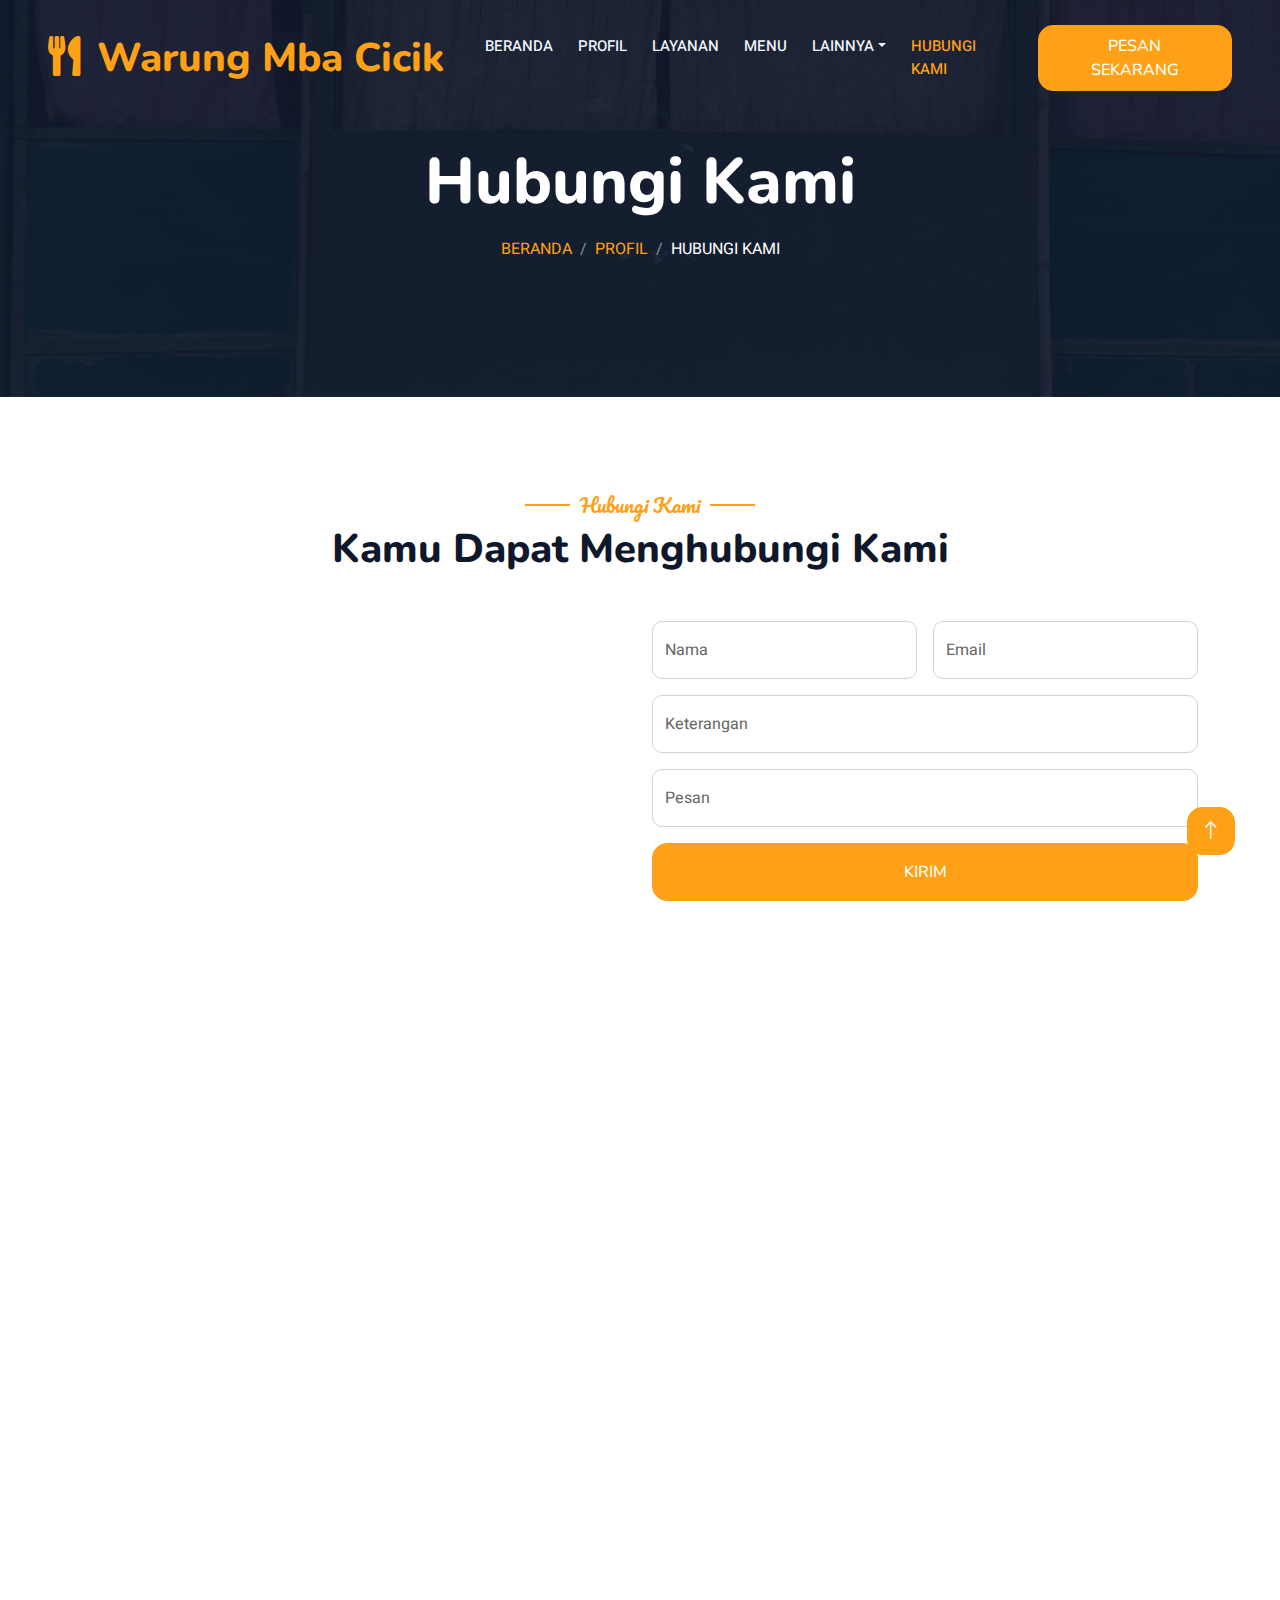
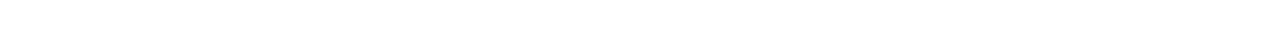
<file: kontak.html>
<!DOCTYPE html>
<html lang="en">

<head>
    <meta charset="utf-8">
    <title>Warung Mba Cicik</title>
    <meta content="width=device-width, initial-scale=1.0" name="viewport">
    <meta content="" name="keywords">
    <meta content="" name="description">

    <!-- Favicon -->
    <link href="img/favicon.ico" rel="icon">

    <!-- Google Web Fonts -->
    <link rel="preconnect" href="https://fonts.googleapis.com">
    <link rel="preconnect" href="https://fonts.gstatic.com" crossorigin>
    <link href="https://fonts.googleapis.com/css2?family=Heebo:wght@400;500;600&family=Nunito:wght@600;700;800&family=Pacifico&display=swap" rel="stylesheet">

    <!-- Icon Font Stylesheet -->
    <link href="https://cdnjs.cloudflare.com/ajax/libs/font-awesome/5.10.0/css/all.min.css" rel="stylesheet">
    <link href="https://cdn.jsdelivr.net/npm/bootstrap-icons@1.4.1/font/bootstrap-icons.css" rel="stylesheet">

    <!-- Libraries Stylesheet -->
    <link href="lib/animate/animate.min.css" rel="stylesheet">
    <link href="lib/owlcarousel/assets/owl.carousel.min.css" rel="stylesheet">
    <link href="lib/tempusdominus/css/tempusdominus-bootstrap-4.min.css" rel="stylesheet" />

    <!-- Customized Bootstrap Stylesheet -->
    <link href="css/bootstrap.min.css" rel="stylesheet">

    <!-- Template Stylesheet -->
    <link href="css/style.css" rel="stylesheet">
</head>

<body>
    <div class="container-xxl bg-white p-0">
        <!-- Spinner Start -->
        <div id="spinner" class="show bg-white position-fixed translate-middle w-100 vh-100 top-50 start-50 d-flex align-items-center justify-content-center">
            <div class="spinner-border text-primary" style="width: 3rem; height: 3rem;" role="status">
                <span class="sr-only">Loading...</span>
            </div>
        </div>
        <!-- Spinner End -->


        <!-- Navbar & Hero Start -->
        <div class="container-xxl position-relative p-0">
            <nav class="navbar navbar-expand-lg navbar-dark bg-dark px-4 px-lg-5 py-3 py-lg-0">
                <a href="" class="navbar-brand p-0">
                    <h1 class="text-primary m-0"><i class="fa fa-utensils me-3"></i>Warung Mba Cicik</h1>
                    <!-- <img src="img/logo.png" alt="Logo"> -->
                </a>
                <button class="navbar-toggler" type="button" data-bs-toggle="collapse" data-bs-target="#navbarCollapse">
                    <span class="fa fa-bars"></span>
                </button>
                <div class="collapse navbar-collapse" id="navbarCollapse">
                    <div class="navbar-nav ms-auto py-0 pe-4">
                        <a href="index.html" class="nav-item nav-link">Beranda</a>
                        <a href="profil.html" class="nav-item nav-link">Profil</a>
                        <a href="layanan.html" class="nav-item nav-link">Layanan</a>
                        <a href="menu.html" class="nav-item nav-link">Menu</a>
                        <div class="nav-item dropdown">
                            <a href="#" class="nav-link dropdown-toggle" data-bs-toggle="dropdown">Lainnya</a>
                            <div class="dropdown-menu m-0">
                                <a href="galeri.html" class="dropdown-item">Galeri</a>
                                <a href="berita.html" class="dropdown-item">Berita</a>
                            </div>
                        </div>
                        <a href="kontak.html" class="nav-item nav-link active">Hubungi Kami</a>
                    </div>
                    <a href="pesan.html" class="btn btn-primary py-2 px-4">Pesan Sekarang</a>
                </div>
            </nav>

            <div class="container-xxl py-5 bg-dark hero-header mb-5">
                <div class="container text-center my-5 pt-5 pb-4">
                    <h1 class="display-3 text-white mb-3 animated slideInDown">Hubungi Kami</h1>
                    <nav aria-label="breadcrumb">
                        <ol class="breadcrumb justify-content-center text-uppercase">
                            <li class="breadcrumb-item"><a href="index.html">Beranda</a></li>
                            <li class="breadcrumb-item"><a href="profil.html">PROFIL</a></li>
                            <li class="breadcrumb-item text-white active" aria-current="page">Hubungi Kami</li>
                        </ol>
                    </nav>
                </div>
            </div>
        </div>
        <!-- Navbar & Hero End -->


        <!-- Contact Start -->
        <div class="container-xxl py-5">
            <div class="container">
                <div class="text-center wow fadeInUp" data-wow-delay="0.1s">
                    <h5 class="section-title ff-secondary text-center text-primary fw-normal">Hubungi Kami</h5>
                    <h1 class="mb-5">Kamu Dapat Menghubungi Kami</h1>
                </div>
                <div class="row g-4">
                    <div class="col-md-6 wow fadeIn" data-wow-delay="0.1s">
                        <iframe src="https://www.google.com/maps/embed?pb=!1m18!1m12!1m3!1d7920.764664432465!2d109.6021930874932!3d-6.96414415437294!2m3!1f0!2f0!3f0!3m2!1i1024!2i768!4f13.1!3m3!1m2!1s0x2e70211e6a899809%3A0xa113f730624bbc92!2sWarung%20Mba%20Cicik!5e0!3m2!1sid!2sid!4v1667876091777!5m2!1sid!2sid" width="500" height="400" style="border: 0; border-radius: 10px;" allowfullscreen="1" loading="lazy" referrerpolicy="no-referrer-when-downgrade"></iframe>
                    </div>
                    <div class="col-md-6">
                        <div class="wow fadeInUp" data-wow-delay="0.2s">
                            <form>
                                <div class="row g-3">
                                    <div class="col-md-6">
                                        <div class="form-floating">
                                            <input style="border-radius: 10px;" type="text" class="form-control" id="name" placeholder="Your Name">
                                            <label for="name">Nama</label>
                                        </div>
                                    </div>
                                    <div class="col-md-6">
                                        <div class="form-floating">
                                            <input style="border-radius: 10px;" type="email" class="form-control" id="email" placeholder="Your Email">
                                            <label for="email">Email</label>
                                        </div>
                                    </div>
                                    <div class="col-12">
                                        <div class="form-floating">
                                            <input style="border-radius: 10px;" type="text" class="form-control" id="subject" placeholder="Subject">
                                            <label for="subject">Keterangan</label>
                                        </div>
                                    </div>
                                    <div class="col-12">
                                        <div class="form-floating">
                                            <textarea style="border-radius: 10px;" class="form-control" placeholder="Leave a message here" id="message" style="height: 150px"></textarea>
                                            <label for="message">Pesan</label>
                                        </div>
                                    </div>
                                    <div class="col-12">
                                        <button class="btn btn-primary w-100 py-3" type="submit">Kirim</button>
                                    </div>
                                </div>
                            </form>
                        </div>
                    </div>
                </div>
            </div>
        </div>
        <!-- Contact End -->


        <!-- Footer Start -->
        <div class="container-fluid bg-dark text-light footer pt-5 mt-5 wow fadeIn" data-wow-delay="0.1s">
            <div class="container py-5">
                <div class="row g-5">
                    <div class="col-lg-3 col-md-6">
                        <h4 class="section-title ff-secondary text-start text-primary fw-normal mb-4">Thanks</h4>
                        <a class="btn btn-link" href="profil.html">Tentang Kami</a>
                        <a class="btn btn-link" href="kontak.html">Hubungi Kami</a>
                        <a class="btn btn-link" href="pesan.html">Pesan</a>
                        <a class="btn btn-link" href="credit.html">Privacy Policy</a>
                        <p style="margin-top: 7%;"class="ff-secondary text-start text-primary">Terima Kasih karena telah mengunjungi website kami.</p>
                    </div>
                    <div class="col-lg-3 col-md-6">
                        <h4 class="section-title ff-secondary text-start text-primary fw-normal mb-4">Hubungi</h4><br>
                       <a class="mb-2" href="kontak.html"<p class="mb-2"><i class="fa fa-map-marker-alt me-3"></i>Warung Mba Cicik</p></a>
                        <p class="mb-2"><i class="fa fa-phone-alt me-3"></i>+62 823-2341-2556</p>
                    </div>
                    <div class="col-lg-3 col-md-6">
                        <h4 class="section-title ff-secondary text-start text-primary fw-normal mb-4">Buka</h4>
                        <h5 class="text-light fw-normal">Setiap Hari</h5>
                        <p>10.00 - 17.00</p>
                    </div>
                    <div class="col-lg-3 col-md-6">
                        <h4 class="section-title ff-secondary text-start text-primary fw-normal mb-4">Important</h4>
                        <p>Jangan lupa makan di Warung Mba Cicik :3.</p>
                    </div>
                </div>
            </div>
            <div class="container ff-secondary">
                <div class="copyright">
                    <div class="row">
                        <div class="col-md-6 text-center text-md-start mb-3 mb-md-0">
                            &copy; <a class="border-bottom" href="#">Warung Mba Cicik</a>, All Right Reserved. 
							
							<!--/*** This template is free as long as you keep the footer author’s credit link/attribution link/backlink. If you'd like to use the template without the footer author’s credit link/attribution link/backlink, you can purchase the Credit Removal License from "https://htmlcodex.com/credit-removal". Thank you for your support. ***/-->
							Designed By <a class="border-bottom" href="https://htmlcodex.com"><b>Ahmad Galih Satio</b></a><br><br>
                            Distributed By <a class="border-bottom" href="https://themewagon.com" target="_blank">ThemeWagon</a>
                        </div>
                        <div class="col-md-6 text-center text-md-end">
                            <div class="footer-menu">
                                <a href="index.html">Home</a>
                                <a href="credit.html">Privacy Policy</a>
                                <a href="faq.html">FAQs</a>
                            </div>
                        </div>
                    </div>
                </div>
            </div>
        </div>
        <!-- Footer End -->


        <!-- Back to Top -->
        <a href="#" class="btn btn-lg btn-primary btn-lg-square back-to-top"><i class="bi bi-arrow-up"></i></a>
    </div>

    <!-- JavaScript Libraries -->
    <script src="https://code.jquery.com/jquery-3.4.1.min.js"></script>
    <script src="https://cdn.jsdelivr.net/npm/bootstrap@5.0.0/dist/js/bootstrap.bundle.min.js"></script>
    <script src="lib/wow/wow.min.js"></script>
    <script src="lib/easing/easing.min.js"></script>
    <script src="lib/waypoints/waypoints.min.js"></script>
    <script src="lib/counterup/counterup.min.js"></script>
    <script src="lib/owlcarousel/owl.carousel.min.js"></script>
    <script src="lib/tempusdominus/js/moment.min.js"></script>
    <script src="lib/tempusdominus/js/moment-timezone.min.js"></script>
    <script src="lib/tempusdominus/js/tempusdominus-bootstrap-4.min.js"></script>

    <!-- Template Javascript -->
    <script src="js/main.js"></script>
</body>

</html>
</file>
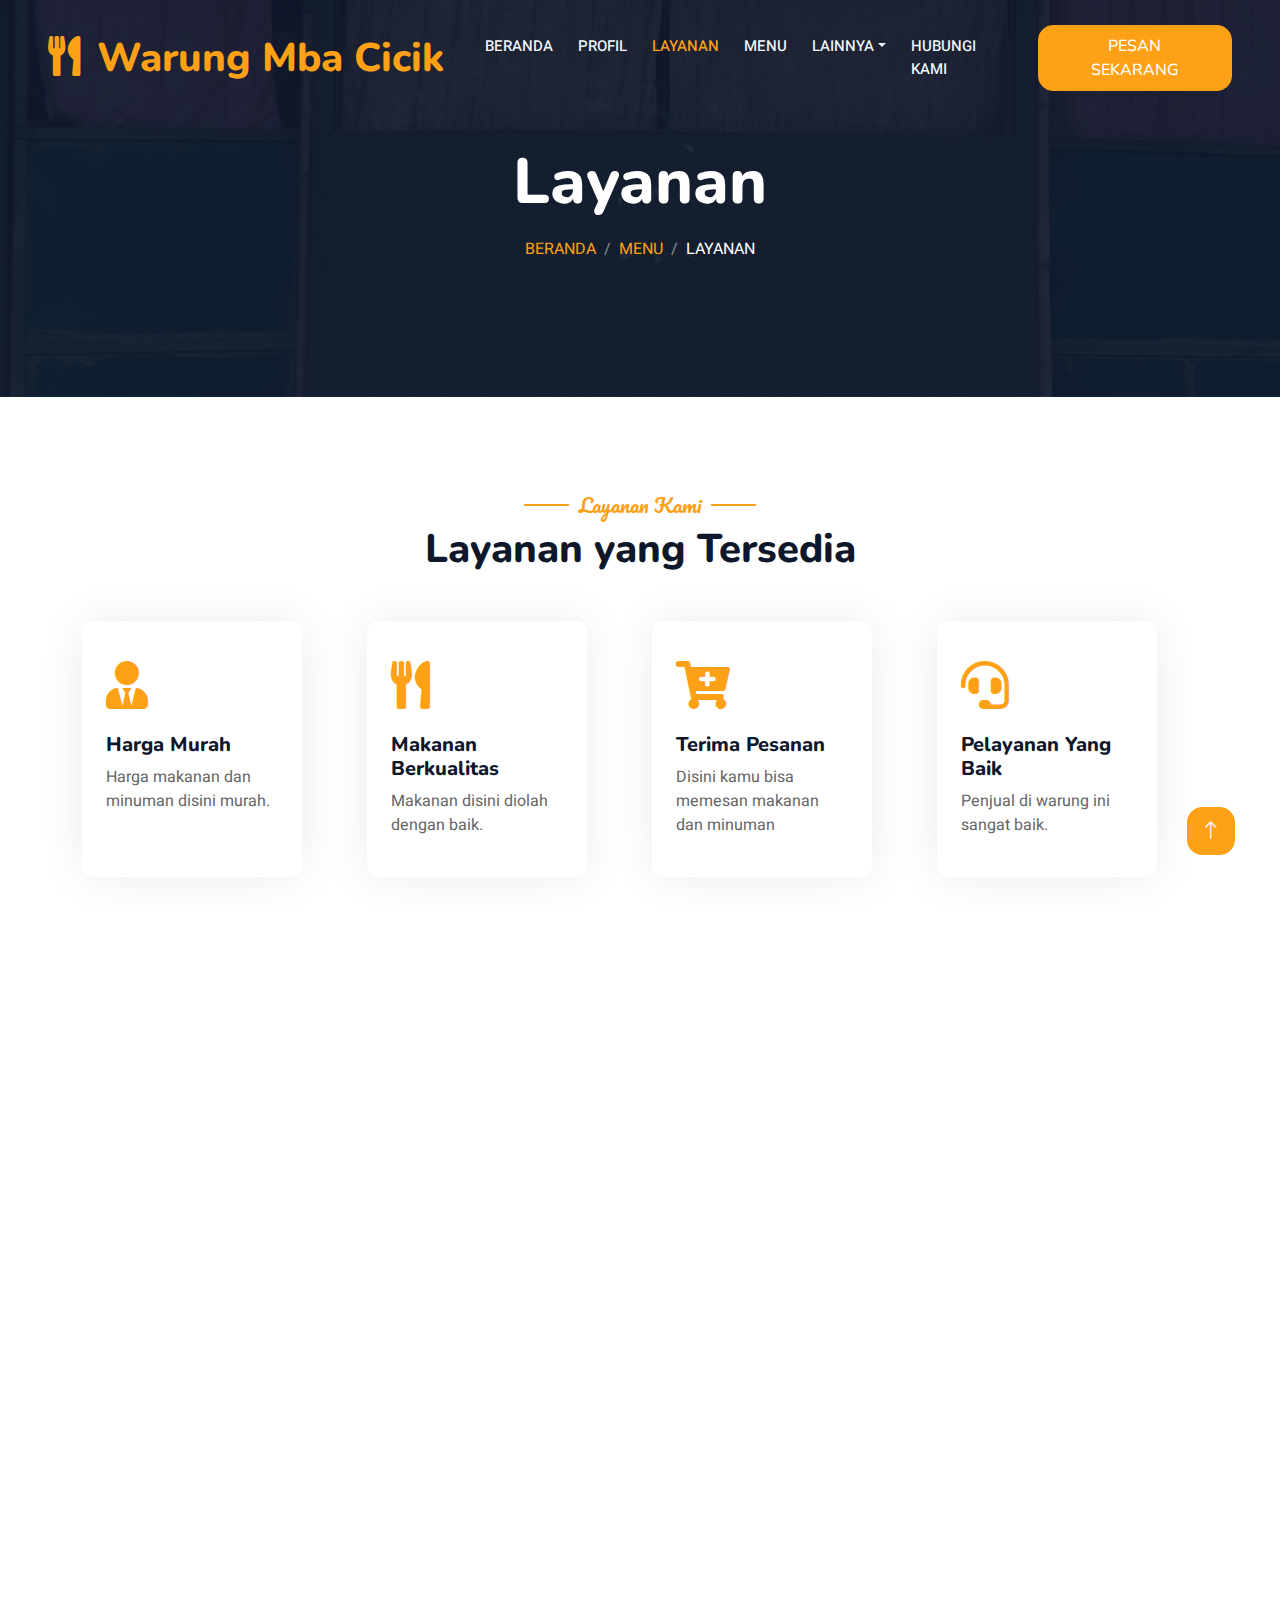
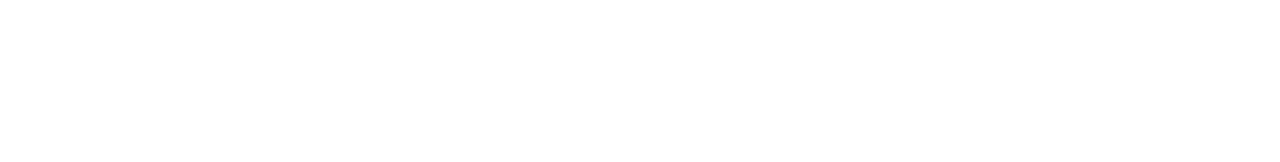
<file: layanan.html>
<!DOCTYPE html>
<html lang="en">

<head>
    <meta charset="utf-8">
    <title>Warung Mba Cicik</title>
    <meta content="width=device-width, initial-scale=1.0" name="viewport">
    <meta content="" name="keywords">
    <meta content="" name="description">

    <!-- Favicon -->
    <link href="img/favicon.ico" rel="icon">

    <!-- Google Web Fonts -->
    <link rel="preconnect" href="https://fonts.googleapis.com">
    <link rel="preconnect" href="https://fonts.gstatic.com" crossorigin>
    <link href="https://fonts.googleapis.com/css2?family=Heebo:wght@400;500;600&family=Nunito:wght@600;700;800&family=Pacifico&display=swap" rel="stylesheet">

    <!-- Icon Font Stylesheet -->
    <link href="https://cdnjs.cloudflare.com/ajax/libs/font-awesome/5.10.0/css/all.min.css" rel="stylesheet">
    <link href="https://cdn.jsdelivr.net/npm/bootstrap-icons@1.4.1/font/bootstrap-icons.css" rel="stylesheet">

    <!-- Libraries Stylesheet -->
    <link href="lib/animate/animate.min.css" rel="stylesheet">
    <link href="lib/owlcarousel/assets/owl.carousel.min.css" rel="stylesheet">
    <link href="lib/tempusdominus/css/tempusdominus-bootstrap-4.min.css" rel="stylesheet" />

    <!-- Customized Bootstrap Stylesheet -->
    <link href="css/bootstrap.min.css" rel="stylesheet">

    <!-- Template Stylesheet -->
    <link href="css/style.css" rel="stylesheet">
</head>

<body>
    <div class="container-xxl bg-white p-0">
        <!-- Spinner Start -->
        <div id="spinner" class="show bg-white position-fixed translate-middle w-100 vh-100 top-50 start-50 d-flex align-items-center justify-content-center">
            <div class="spinner-border text-primary" style="width: 3rem; height: 3rem;" role="status">
                <span class="sr-only">Loading...</span>
            </div>
        </div>
        <!-- Spinner End -->


        <!-- Navbar & Hero Start -->
        <div class="container-xxl position-relative p-0">
            <nav class="navbar navbar-expand-lg navbar-dark bg-dark px-4 px-lg-5 py-3 py-lg-0">
                <a href="" class="navbar-brand p-0">
                    <h1 class="text-primary m-0"><i class="fa fa-utensils me-3"></i>Warung Mba Cicik</h1>
                    <!-- <img src="img/logo.png" alt="Logo"> -->
                </a>
                <button class="navbar-toggler" type="button" data-bs-toggle="collapse" data-bs-target="#navbarCollapse">
                    <span class="fa fa-bars"></span>
                </button>
                <div class="collapse navbar-collapse" id="navbarCollapse">
                    <div class="navbar-nav ms-auto py-0 pe-4">
                        <a href="index.html" class="nav-item nav-link">Beranda</a>
                        <a href="profil.html" class="nav-item nav-link">Profil</a>
                        <a href="layanan.html" class="nav-item nav-link active">Layanan</a>
                        <a href="menu.html" class="nav-item nav-link">Menu</a>
                        <div class="nav-item dropdown">
                            <a href="#" class="nav-link dropdown-toggle" data-bs-toggle="dropdown">Lainnya</a>
                            <div class="dropdown-menu m-0">
                                <a href="galeri.html" class="dropdown-item">Galeri</a>
                                <a href="berita.html" class="dropdown-item">Berita</a>
                            </div>
                        </div>
                        <a href="kontak.html" class="nav-item nav-link">Hubungi Kami</a>
                    </div>
                    <a href="pesan.html" class="btn btn-primary py-2 px-4">Pesan Sekarang</a>
                </div>
            </nav>

            <div class="container-xxl py-5 bg-dark hero-header mb-5">
                <div class="container text-center my-5 pt-5 pb-4">
                    <h1 class="display-3 text-white mb-3 animated slideInDown">Layanan</h1>
                    <nav aria-label="breadcrumb">
                        <ol class="breadcrumb justify-content-center text-uppercase">
                            <li class="breadcrumb-item"><a href="index.html">Beranda</a></li>
                            <li class="breadcrumb-item"><a href="menu.html">Menu</a></li>
                            <li class="breadcrumb-item text-white active" aria-current="page">Layanan</li>
                        </ol>
                    </nav>
                </div>
            </div>
        </div>
        <!-- Navbar & Hero End -->


        <!-- Service Start -->
        <div class="container-xxl py-5">
            <div class="container">
                <div class="text-center wow fadeInUp" data-wow-delay="0.1s">
                    <h5 class="section-title ff-secondary text-center text-primary fw-normal">Layanan Kami</h5>
                    <h1 class="mb-5">Layanan yang Tersedia</h1>
                </div>
                <div class="row g-4">
                    <div class="col-lg-3 col-sm-6 wow fadeInUp" data-wow-delay="0.1s">
                        <div style="border-radius: 12px;" class="service-item pt-3">
                            <div class="p-4">
                                <i class="fa fa-3x fa-user-tie text-primary mb-4"></i>
                                <h5>Harga Murah</h5>
                                <p>Harga makanan dan minuman disini murah.</p><br>
                            </div>
                        </div>
                    </div>
                    <div class="col-lg-3 col-sm-6 wow fadeInUp" data-wow-delay="0.3s">
                        <div style="border-radius: 12px;" class="service-item pt-3">
                            <div class="p-4">
                                <i class="fa fa-3x fa-utensils text-primary mb-4"></i>
                                <h5>Makanan Berkualitas</h5>
                                <p>Makanan disini diolah dengan baik.</p>
                            </div>
                        </div>
                    </div>
                    <div class="col-lg-3 col-sm-6 wow fadeInUp" data-wow-delay="0.5s">
                        <div style="border-radius: 12px;" class="service-item pt-3">    <div class="p-4">
                                <i class="fa fa-3x fa-cart-plus text-primary mb-4"></i>
                                <h5>Terima Pesanan</h5>
                                <p>Disini kamu bisa memesan makanan dan minuman</p>
                            </div>
                        </div>
                    </div>
                    <div class="col-lg-3 col-sm-6 wow fadeInUp" data-wow-delay="0.7s">
                        <div style="border-radius: 12px;" class="service-item pt-3">    <div class="p-4">
                                <i class="fa fa-3x fa-headset text-primary mb-4"></i>
                                <h5>Pelayanan Yang Baik</h5>
                                <p>Penjual di warung ini sangat baik.</p>
                            </div>
                        </div>
                    </div>
                    <div class="col-lg-3 col-sm-6 wow fadeInUp" data-wow-delay="0.1s">
                        <div style="border-radius: 12px;" class="service-item pt-3">
                            <div class="p-4">
                                <i class="fa fa-3x fa-user-tie text-primary mb-4"></i>
                                <h5>Cocok Semua Orang</h5>
                                <p>Warung ini cocok untuk untuk semua orang.</p>
                            </div>
                        </div>
                    </div>
                    <div class="col-lg-3 col-sm-6 wow fadeInUp" data-wow-delay="0.3s">
                        <div style="border-radius: 12px;" class="service-item pt-3">
                            <div class="p-4">
                                <i class="fa fa-3x fa-utensils text-primary mb-4"></i>
                                <h5>Makanan Ditempat</h5>
                                <p>Kamu dapat makan langsung di tempat ini.</p>
                            </div>
                        </div>
                    </div>
                    <div class="col-lg-3 col-sm-6 wow fadeInUp" data-wow-delay="0.5s">
                        <div style="border-radius: 12px;" class="service-item pt-3">    <div class="p-4">
                                <i class="fa fa-3x fa-cart-plus text-primary mb-4"></i>
                                <h5>Terima Pesanan</h5>
                                <p>Disini kamu bisa memesan makanan dan minuman</p>
                            </div>
                        </div>
                    </div>
                    <div class="col-lg-3 col-sm-6 wow fadeInUp" data-wow-delay="0.7s">
                        <div style="border-radius: 12px;" class="service-item pt-3">    <div class="p-4">
                                <i class="fa fa-3x fa-headset text-primary mb-4"></i>
                                <h5>Buka Pagi - Sore</h5>
                                <p>Warung ini buka dari pagi sampai sore.</p><br>
                            </div>
                        </div>
                    </div>
                </div>
            </div>
        </div>
        <!-- Service End -->
        

       <!-- Footer Start -->
        <div class="container-fluid bg-dark text-light footer pt-5 mt-5 wow fadeIn" data-wow-delay="0.1s">
            <div class="container py-5">
                <div class="row g-5">
                    <div class="col-lg-3 col-md-6">
                        <h4 class="section-title ff-secondary text-start text-primary fw-normal mb-4">Thanks</h4>
                        <a class="btn btn-link" href="profil.html">Tentang Kami</a>
                        <a class="btn btn-link" href="kontak.html">Hubungi Kami</a>
                        <a class="btn btn-link" href="pesan.html">Pesan</a>
                        <a class="btn btn-link" href="credit.html">Privacy Policy</a>
                        <p style="margin-top: 7%;"class="ff-secondary text-start text-primary">Terima Kasih karena telah mengunjungi website kami.</p>
                    </div>
                    <div class="col-lg-3 col-md-6">
                        <h4 class="section-title ff-secondary text-start text-primary fw-normal mb-4">Hubungi</h4><br>
                       <a class="mb-2" href="kontak.html"<p class="mb-2"><i class="fa fa-map-marker-alt me-3"></i>Warung Mba Cicik</p></a>
                        <p class="mb-2"><i class="fa fa-phone-alt me-3"></i>+62 823-2341-2556</p>
                    </div>
                    <div class="col-lg-3 col-md-6">
                        <h4 class="section-title ff-secondary text-start text-primary fw-normal mb-4">Buka</h4>
                        <h5 class="text-light fw-normal">Setiap Hari</h5>
                        <p>10.00 - 17.00</p>
                    </div>
                    <div class="col-lg-3 col-md-6">
                        <h4 class="section-title ff-secondary text-start text-primary fw-normal mb-4">Important</h4>
                        <p>Jangan lupa makan di Warung Mba Cicik :3.</p>
                    </div>
                </div>
            </div>
            <div class="container ff-secondary">
                <div class="copyright">
                    <div class="row">
                        <div class="col-md-6 text-center text-md-start mb-3 mb-md-0">
                            &copy; <a class="border-bottom" href="#">Warung Mba Cicik</a>, All Right Reserved. 
							
							<!--/*** This template is free as long as you keep the footer author’s credit link/attribution link/backlink. If you'd like to use the template without the footer author’s credit link/attribution link/backlink, you can purchase the Credit Removal License from "https://htmlcodex.com/credit-removal". Thank you for your support. ***/-->
							Designed By <a class="border-bottom" href="https://htmlcodex.com"><b>Ahmad Galih Satio</b></a><br><br>
                            Distributed By <a class="border-bottom" href="https://themewagon.com" target="_blank">ThemeWagon</a>
                        </div>
                        <div class="col-md-6 text-center text-md-end">
                            <div class="footer-menu">
                                <a href="index.html">Home</a>
                                <a href="credit.html">Privacy Policy</a>
                                <a href="faq.html">FAQs</a>
                            </div>
                        </div>
                    </div>
                </div>
            </div>
        </div>
        <!-- Footer End -->


        <!-- Back to Top -->
        <a href="#" class="btn btn-lg btn-primary btn-lg-square back-to-top"><i class="bi bi-arrow-up"></i></a>
    </div>

    <!-- JavaScript Libraries -->
    <script src="https://code.jquery.com/jquery-3.4.1.min.js"></script>
    <script src="https://cdn.jsdelivr.net/npm/bootstrap@5.0.0/dist/js/bootstrap.bundle.min.js"></script>
    <script src="lib/wow/wow.min.js"></script>
    <script src="lib/easing/easing.min.js"></script>
    <script src="lib/waypoints/waypoints.min.js"></script>
    <script src="lib/counterup/counterup.min.js"></script>
    <script src="lib/owlcarousel/owl.carousel.min.js"></script>
    <script src="lib/tempusdominus/js/moment.min.js"></script>
    <script src="lib/tempusdominus/js/moment-timezone.min.js"></script>
    <script src="lib/tempusdominus/js/tempusdominus-bootstrap-4.min.js"></script>

    <!-- Template Javascript -->
    <script src="js/main.js"></script>
</body>

</html>
</file>
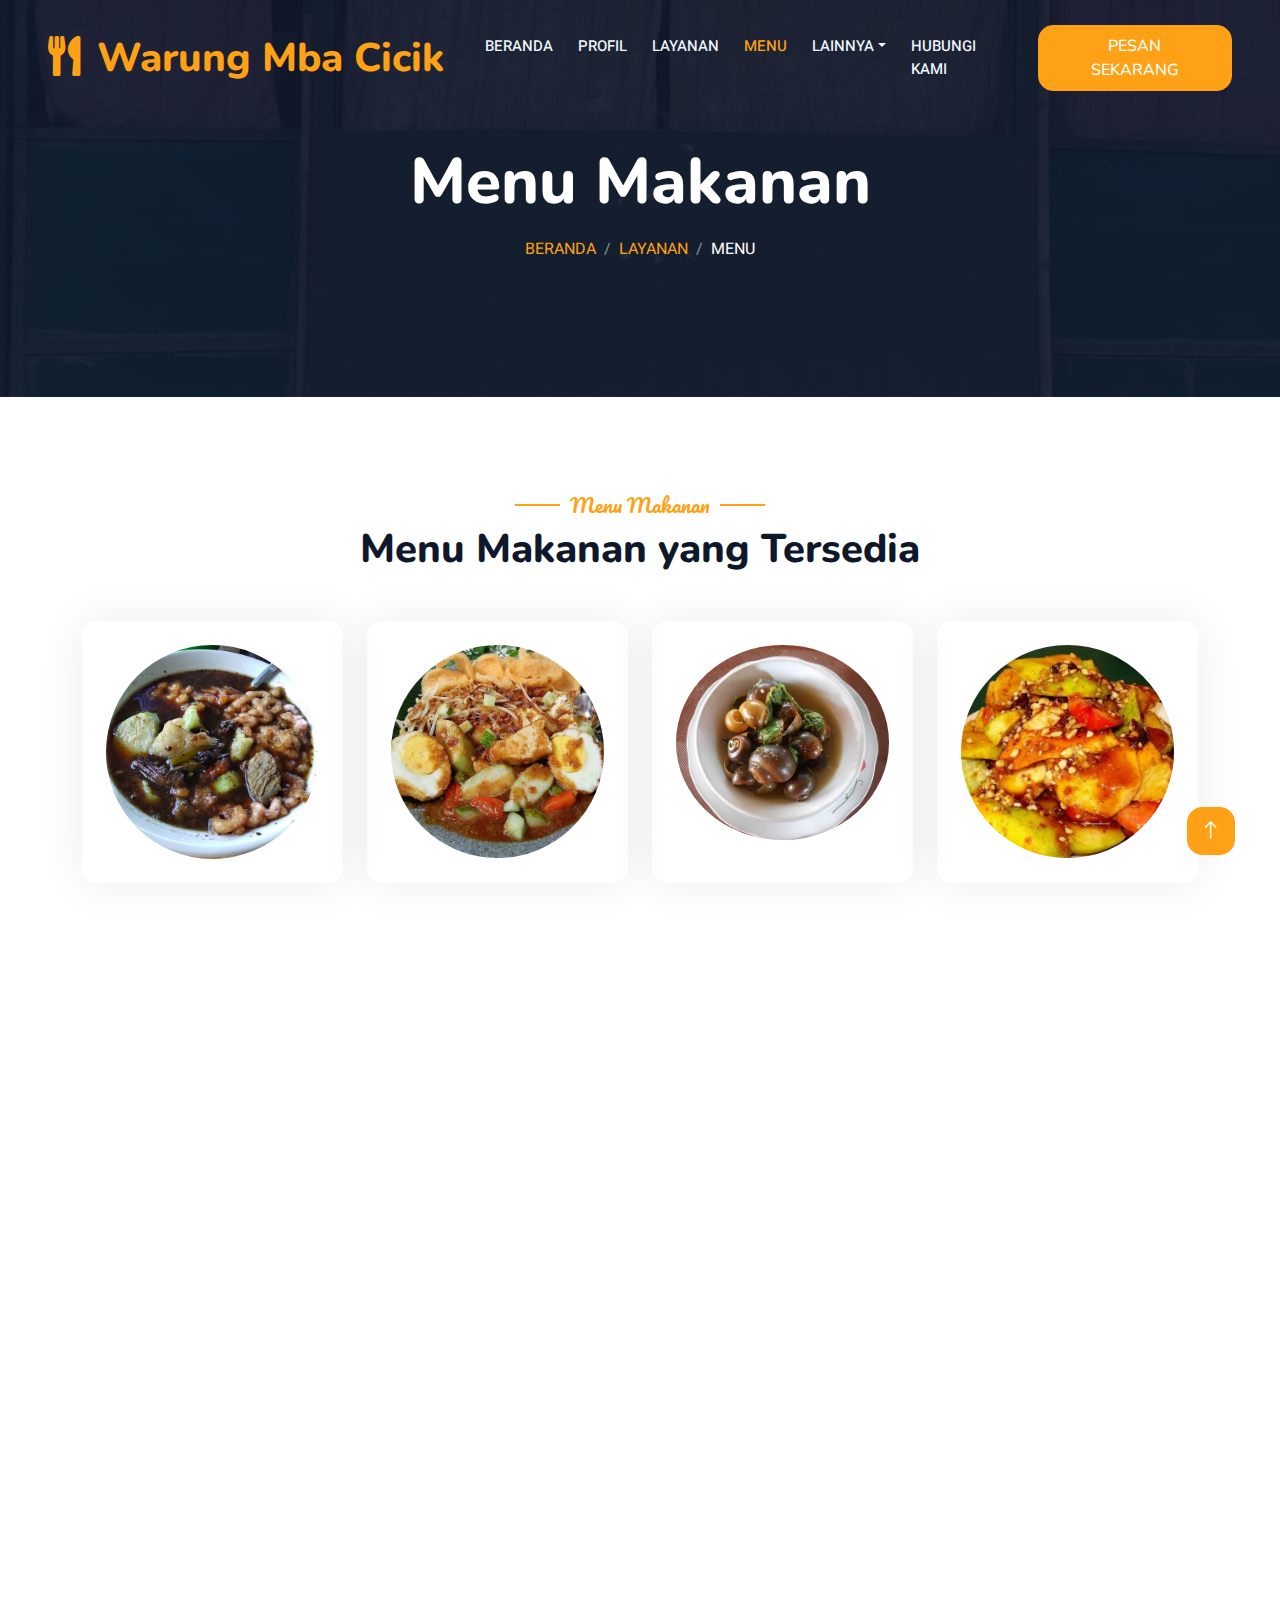
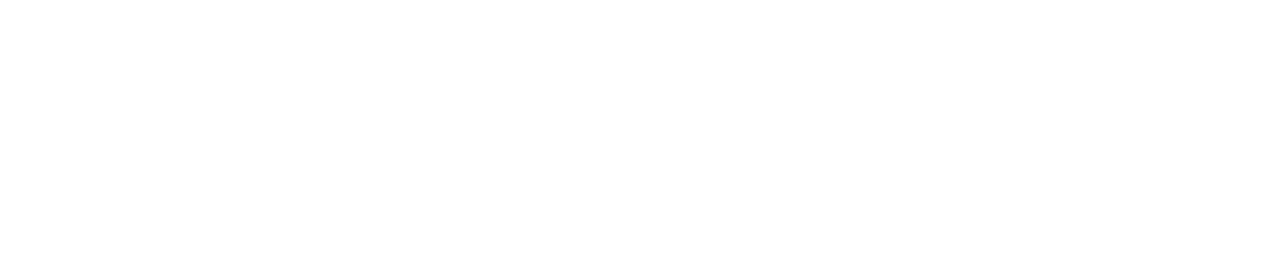
<file: menu.html>
<!DOCTYPE html>
<html lang="en">

<head>
    <meta charset="utf-8">
    <title>Warung Mba Cicik</title>
    <meta content="width=device-width, initial-scale=1.0" name="viewport">
    <meta content="" name="keywords">
    <meta content="" name="description">

    <!-- Favicon -->
    <link href="img/favicon.ico" rel="icon">

    <!-- Google Web Fonts -->
    <link rel="preconnect" href="https://fonts.googleapis.com">
    <link rel="preconnect" href="https://fonts.gstatic.com" crossorigin>
    <link href="https://fonts.googleapis.com/css2?family=Heebo:wght@400;500;600&family=Nunito:wght@600;700;800&family=Pacifico&display=swap" rel="stylesheet">

    <!-- Icon Font Stylesheet -->
    <link href="https://cdnjs.cloudflare.com/ajax/libs/font-awesome/5.10.0/css/all.min.css" rel="stylesheet">
    <link href="https://cdn.jsdelivr.net/npm/bootstrap-icons@1.4.1/font/bootstrap-icons.css" rel="stylesheet">

    <!-- Libraries Stylesheet -->
    <link href="lib/animate/animate.min.css" rel="stylesheet">
    <link href="lib/owlcarousel/assets/owl.carousel.min.css" rel="stylesheet">
    <link href="lib/tempusdominus/css/tempusdominus-bootstrap-4.min.css" rel="stylesheet" />

    <!-- Customized Bootstrap Stylesheet -->
    <link href="css/bootstrap.min.css" rel="stylesheet">

    <!-- Template Stylesheet -->
    <link href="css/style.css" rel="stylesheet">
</head>

<body>
    <div class="container-xxl bg-white p-0">
        <!-- Spinner Start -->
        <div id="spinner" class="show bg-white position-fixed translate-middle w-100 vh-100 top-50 start-50 d-flex align-items-center justify-content-center">
            <div class="spinner-border text-primary" style="width: 3rem; height: 3rem;" role="status">
                <span class="sr-only">Loading...</span>
            </div>
        </div>
        <!-- Spinner End -->


        <!-- Navbar & Hero Start -->
        <div class="container-xxl position-relative p-0">
            <nav class="navbar navbar-expand-lg navbar-dark bg-dark px-4 px-lg-5 py-3 py-lg-0">
                <a href="" class="navbar-brand p-0">
                    <h1 class="text-primary m-0"><i class="fa fa-utensils me-3"></i>Warung Mba Cicik</h1>
                    <!-- <img src="img/logo.png" alt="Logo"> -->
                </a>
                <button class="navbar-toggler" type="button" data-bs-toggle="collapse" data-bs-target="#navbarCollapse">
                    <span class="fa fa-bars"></span>
                </button>
                <div class="collapse navbar-collapse" id="navbarCollapse">
                    <div class="navbar-nav ms-auto py-0 pe-4">
                        <a href="index.html" class="nav-item nav-link">Beranda</a>
                        <a href="profil.html" class="nav-item nav-link">Profil</a>
                        <a href="layanan.html" class="nav-item nav-link">Layanan</a>
                        <a href="menu.html" class="nav-item nav-link active">Menu</a>
                        <div class="nav-item dropdown">
                            <a href="#" class="nav-link dropdown-toggle" data-bs-toggle="dropdown">Lainnya</a>
                            <div class="dropdown-menu m-0">
                                <a href="galeri.html" class="dropdown-item">Galeri</a>
                                <a href="berita.html" class="dropdown-item">Berita</a>
                            </div>
                        </div>
                        <a href="kontak.html" class="nav-item nav-link">Hubungi Kami</a>
                    </div>
                    <a href="pesan.html" class="btn btn-primary py-2 px-4">Pesan Sekarang</a>
                </div>
            </nav>

            <div class="container-xxl py-5 bg-dark hero-header mb-5">
                <div class="container text-center my-5 pt-5 pb-4">
                    <h1 class="display-3 text-white mb-3 animated slideInDown">Menu Makanan</h1>
                    <nav aria-label="breadcrumb">
                        <ol class="breadcrumb justify-content-center text-uppercase">
                            <li class="breadcrumb-item"><a href="index.html">Beranda</a></li>
                            <li class="breadcrumb-item"><a href="layanan.html">Layanan</a></li>
                            <li class="breadcrumb-item text-white active" aria-current="page">Menu</li>
                        </ol>
                    </nav>
                </div>
            </div>
        </div>
        <!-- Navbar & Hero End -->


        <!-- Menu Start -->
        <div class="container-xxl py-5">
            <div class="container">
                <div class="text-center wow fadeInUp" data-wow-delay="0.1s">
                    <h5 class="section-title ff-secondary text-center text-primary fw-normal">Menu Makanan</h5>
                    <h1 class="mb-5">Menu Makanan yang Tersedia</h1>
                </div>
                <div class="row g-4">
                    <div class="col-lg-3 col-md-6 wow fadeInUp" data-wow-delay="0.1s">
                        <div class="team-item text-center overflow-hidden" style="border-radius: 15px;">
                            <div class="rounded-circle overflow-hidden m-4">
                                <img class="img-fluid" src="img/team-1.jpg" alt="">
                            </div>
                            <div class="d-flex justify-content-center mt-3" style="height: 10px;">
                            </div>
                            <h5 class="mb-0">Pindang Tetel</h5>
                        </div>
                    </div>
                    <div class="col-lg-3 col-md-6 wow fadeInUp" data-wow-delay="0.3s">
                        <div class="team-item text-center overflow-hidden" style="border-radius: 15px;">
                            <div class="rounded-circle overflow-hidden m-4">
                                <img class="img-fluid" src="img/team-2.jpg" alt="">
                            </div>
                            <div class="d-flex justify-content-center mt-3" style="height: 10px;">
                            </div>
                            <h5 class="mb-0" style="padding-bottom: 5px;">Ketoprak</h5>
                        </div>
                    </div>
                    <div class="col-lg-3 col-md-6 wow fadeInUp" data-wow-delay="0.5s">
                        <div class="team-item text-center overflow-hidden" style="border-radius: 15px;">
                            <div class="rounded-circle overflow-hidden m-4">
                                <img class="img-fluid" src="img/team-3.jpg" alt="">
                            </div>
                            <div class="d-flex justify-content-center mt-3" style="height: 10px;">
                            </div>
                            <h5 class="mb-0" style="padding-bottom: 5px; margin-top: 5%;">Sayur Tutut</h5>
                        </div>
                    </div>
                    <div class="col-lg-3 col-md-6 wow fadeInUp" data-wow-delay="0.7s">
                        <div class="team-item text-center overflow-hidden" style="border-radius: 15px;">
                            <div class="rounded-circle overflow-hidden m-4">
                                <img class="img-fluid" src="img/team-4.jpg" alt="">
                            </div>
                            <div class="d-flex justify-content-center mt-3" style="height: 10px;">
                            </div>
                            <h5 class="mb-0" style="padding-bottom: 5px;">Rujak</h5>
                        </div>
                    </div><br>
                    <div class="col-lg-3 col-md-6 wow fadeInUp" data-wow-delay="0.1s">
                        <div class="team-item text-center overflow-hidden" style="border-radius: 15px;">
                            <div class="rounded-circle overflow-hidden m-4">
                                <img class="img-fluid" src="img/food1.jpg" alt="">
                            </div>
                            <div class="d-flex justify-content-center mt-3" style="height: 10px;">
                            </div>
                            <h5 class="mb-0">Pecel</h5>
                        </div>
                    </div>
                    <div class="col-lg-3 col-md-6 wow fadeInUp" data-wow-delay="0.3s">
                        <div class="team-item text-center overflow-hidden" style="border-radius: 15px;">
                            <div class="rounded-circle overflow-hidden m-4">
                                <img class="img-fluid" src="img/food2.JPG" alt="">
                            </div>
                            <div class="d-flex justify-content-center mt-3" style="height: 10px;">
                            </div>
                            <h5 class="mb-0" style="padding-bottom: 5px;">Kolak</h5>
                        </div>
                    </div>
                    <div class="col-lg-3 col-md-6 wow fadeInUp" data-wow-delay="0.5s">
                        <div class="team-item text-center overflow-hidden" style="border-radius: 15px;">
                            <div class="rounded-circle overflow-hidden m-4">
                                <img class="img-fluid" src="img/food3.JPG" alt="">
                            </div>
                            <div class="d-flex justify-content-center mt-3" style="height: 10px;">
                            </div>
                            <h5 class="mb-0" style="padding-bottom: 5px; margin-top: 5%;">Kluban Botok</h5>
                        </div>
                    </div>
                    <div class="col-lg-3 col-md-6 wow fadeInUp" data-wow-delay="0.7s">
                        <div class="team-item text-center overflow-hidden" style="border-radius: 15px;">
                            <div class="rounded-circle overflow-hidden m-4">
                                <img class="img-fluid" src="img/food4.JPG" alt="">
                            </div>
                            <div class="d-flex justify-content-center mt-3" style="height: 10px;">
                            </div>
                            <h5 class="mb-0" style="padding-bottom: 5px;">Kluban</h5>
                        </div>
                    </div>
                </div>
            </div>
        </div>
        <!-- Menu End -->
        

        <!-- Footer Start -->
        <div class="container-fluid bg-dark text-light footer pt-5 mt-5 wow fadeIn" data-wow-delay="0.1s">
            <div class="container py-5">
                <div class="row g-5">
                    <div class="col-lg-3 col-md-6">
                        <h4 class="section-title ff-secondary text-start text-primary fw-normal mb-4">Thanks</h4>
                        <a class="btn btn-link" href="profil.html">Tentang Kami</a>
                        <a class="btn btn-link" href="kontak.html">Hubungi Kami</a>
                        <a class="btn btn-link" href="pesan.html">Pesan</a>
                        <a class="btn btn-link" href="credit.html">Privacy Policy</a>
                        <p style="margin-top: 7%;"class="ff-secondary text-start text-primary">Terima Kasih karena telah mengunjungi website kami.</p>
                    </div>
                    <div class="col-lg-3 col-md-6">
                        <h4 class="section-title ff-secondary text-start text-primary fw-normal mb-4">Hubungi</h4><br>
                       <a class="mb-2" href="kontak.html"<p class="mb-2"><i class="fa fa-map-marker-alt me-3"></i>Warung Mba Cicik</p></a>
                        <p class="mb-2"><i class="fa fa-phone-alt me-3"></i>+62 823-2341-2556</p>
                    </div>
                    <div class="col-lg-3 col-md-6">
                        <h4 class="section-title ff-secondary text-start text-primary fw-normal mb-4">Buka</h4>
                        <h5 class="text-light fw-normal">Setiap Hari</h5>
                        <p>10.00 - 17.00</p>
                    </div>
                    <div class="col-lg-3 col-md-6">
                        <h4 class="section-title ff-secondary text-start text-primary fw-normal mb-4">Important</h4>
                        <p>Jangan lupa makan di Warung Mba Cicik :3.</p>
                    </div>
                </div>
            </div>
            <div class="container ff-secondary">
                <div class="copyright">
                    <div class="row">
                        <div class="col-md-6 text-center text-md-start mb-3 mb-md-0">
                            &copy; <a class="border-bottom" href="#">Warung Mba Cicik</a>, All Right Reserved. 
							
							<!--/*** This template is free as long as you keep the footer author’s credit link/attribution link/backlink. If you'd like to use the template without the footer author’s credit link/attribution link/backlink, you can purchase the Credit Removal License from "https://htmlcodex.com/credit-removal". Thank you for your support. ***/-->
							Designed By <a class="border-bottom" href="https://htmlcodex.com"><b>Ahmad Galih Satio</b></a><br><br>
                            Distributed By <a class="border-bottom" href="https://themewagon.com" target="_blank">ThemeWagon</a>
                        </div>
                        <div class="col-md-6 text-center text-md-end">
                            <div class="footer-menu">
                                <a href="index.html">Home</a>
                                <a href="credit.html">Privacy Policy</a>
                                <a href="faq.html">FAQs</a>
                            </div>
                        </div>
                    </div>
                </div>
            </div>
        </div>
        <!-- Footer End -->


        <!-- Back to Top -->
        <a href="#" class="btn btn-lg btn-primary btn-lg-square back-to-top"><i class="bi bi-arrow-up"></i></a>
    </div>

    <!-- JavaScript Libraries -->
    <script src="https://code.jquery.com/jquery-3.4.1.min.js"></script>
    <script src="https://cdn.jsdelivr.net/npm/bootstrap@5.0.0/dist/js/bootstrap.bundle.min.js"></script>
    <script src="lib/wow/wow.min.js"></script>
    <script src="lib/easing/easing.min.js"></script>
    <script src="lib/waypoints/waypoints.min.js"></script>
    <script src="lib/counterup/counterup.min.js"></script>
    <script src="lib/owlcarousel/owl.carousel.min.js"></script>
    <script src="lib/tempusdominus/js/moment.min.js"></script>
    <script src="lib/tempusdominus/js/moment-timezone.min.js"></script>
    <script src="lib/tempusdominus/js/tempusdominus-bootstrap-4.min.js"></script>

    <!-- Template Javascript -->
    <script src="js/main.js"></script>
</body>

</html>
</file>
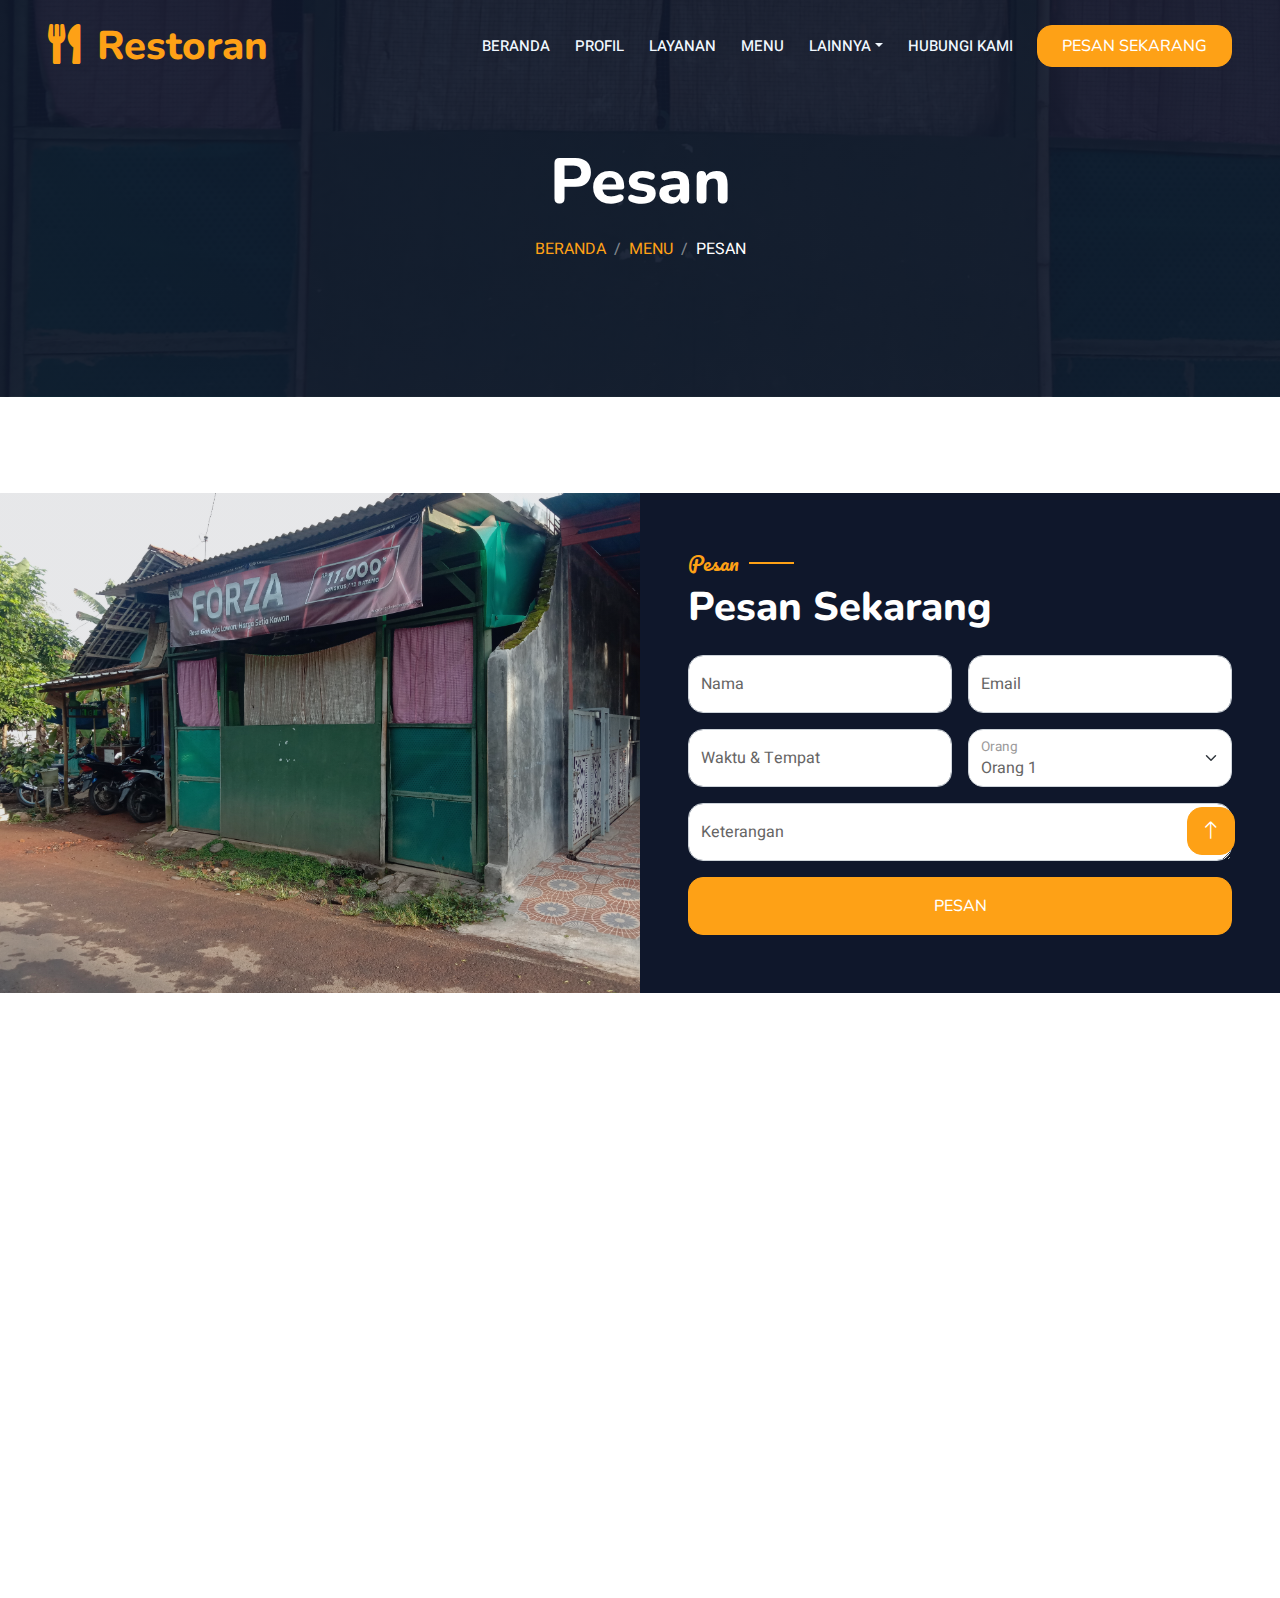
<file: pesan.html>
<!DOCTYPE html>
<html lang="en">

<head>
    <meta charset="utf-8">
    <title>Warung Mba Cicik</title>
    <meta content="width=device-width, initial-scale=1.0" name="viewport">
    <meta content="" name="keywords">
    <meta content="" name="description">

    <!-- Favicon -->
    <link href="img/favicon.ico" rel="icon">

    <!-- Google Web Fonts -->
    <link rel="preconnect" href="https://fonts.googleapis.com">
    <link rel="preconnect" href="https://fonts.gstatic.com" crossorigin>
    <link href="https://fonts.googleapis.com/css2?family=Heebo:wght@400;500;600&family=Nunito:wght@600;700;800&family=Pacifico&display=swap" rel="stylesheet">

    <!-- Icon Font Stylesheet -->
    <link href="https://cdnjs.cloudflare.com/ajax/libs/font-awesome/5.10.0/css/all.min.css" rel="stylesheet">
    <link href="https://cdn.jsdelivr.net/npm/bootstrap-icons@1.4.1/font/bootstrap-icons.css" rel="stylesheet">

    <!-- Libraries Stylesheet -->
    <link href="lib/animate/animate.min.css" rel="stylesheet">
    <link href="lib/owlcarousel/assets/owl.carousel.min.css" rel="stylesheet">
    <link href="lib/tempusdominus/css/tempusdominus-bootstrap-4.min.css" rel="stylesheet" />

    <!-- Customized Bootstrap Stylesheet -->
    <link href="css/bootstrap.min.css" rel="stylesheet">

    <!-- Template Stylesheet -->
    <link href="css/style.css" rel="stylesheet">
</head>

<body>
    <div class="container-xxl bg-white p-0">
        <!-- Spinner Start -->
        <div id="spinner" class="show bg-white position-fixed translate-middle w-100 vh-100 top-50 start-50 d-flex align-items-center justify-content-center">
            <div class="spinner-border text-primary" style="width: 3rem; height: 3rem;" role="status">
                <span class="sr-only">Loading...</span>
            </div>
        </div>
        <!-- Spinner End -->


        <!-- Navbar & Hero Start -->
        <div class="container-xxl position-relative p-0">
            <nav class="navbar navbar-expand-lg navbar-dark bg-dark px-4 px-lg-5 py-3 py-lg-0">
                <a href="" class="navbar-brand p-0">
                    <h1 class="text-primary m-0"><i class="fa fa-utensils me-3"></i>Restoran</h1>
                    <!-- <img src="img/logo.png" alt="Logo"> -->
                </a>
                <button class="navbar-toggler" type="button" data-bs-toggle="collapse" data-bs-target="#navbarCollapse">
                    <span class="fa fa-bars"></span>
                </button>
                <div class="collapse navbar-collapse" id="navbarCollapse">
                    <div class="navbar-nav ms-auto py-0 pe-4">
                        <a href="index.html" class="nav-item nav-link">Beranda</a>
                        <a href="profil.html" class="nav-item nav-link">Profil</a>
                        <a href="layanan.html" class="nav-item nav-link">Layanan</a>
                        <a href="menu.html" class="nav-item nav-link">Menu</a>
                        <div class="nav-item dropdown">
                            <a href="#" class="nav-link dropdown-toggle" data-bs-toggle="dropdown">Lainnya</a>
                            <div class="dropdown-menu m-0">
                                <a href="galeri.html" class="dropdown-item">Galeri</a>
                                <a href="berita.html" class="dropdown-item">Berita</a>
                            </div>
                        </div>
                        <a href="kontak.html" class="nav-item nav-link">Hubungi Kami</a>
                    </div>
                    <a href="pesan.html" class="btn btn-primary py-2 px-4">Pesan Sekarang</a>
                </div>
            </nav>

            <div class="container-xxl py-5 bg-dark hero-header mb-5">
                <div class="container text-center my-5 pt-5 pb-4">
                    <h1 class="display-3 text-white mb-3 animated slideInDown">Pesan</h1>
                    <nav aria-label="breadcrumb">
                        <ol class="breadcrumb justify-content-center text-uppercase">
                            <li class="breadcrumb-item"><a href="index.html">Beranda</a></li>
                            <li class="breadcrumb-item"><a href="menu.html">Menu</a></li>
                            <li class="breadcrumb-item text-white active" aria-current="page">Pesan</li>
                        </ol>
                    </nav>
                </div>
            </div>
        </div>
        <!-- Navbar & Hero End -->


       <!-- Reservation Start -->
       <div class="container-xxl py-5 px-0 wow fadeInUp" data-wow-delay="0.1s">
        <div class="row g-0">
            <div class="col-md-6">
                <div class="video">
                            
                </div>
            </div>
            <div class="col-md-6 bg-dark d-flex align-items-center">
                <div class="p-5 wow fadeInUp" data-wow-delay="0.2s">
                    <h5 class="section-title ff-secondary text-start text-primary fw-normal">Pesan</h5>
                    <h1 class="text-white mb-4">Pesan Sekarang</h1>
                    <form>
                        <div class="row g-3">
                            <div class="col-md-6">
                                <div class="form-floating">
                                    <input style="border-radius: 15px;" type="text" class="form-control" id="name" placeholder="Your Name">
                                    <label for="name">Nama</label>
                                </div>
                            </div>
                            <div class="col-md-6">
                                <div class="form-floating">
                                    <input style="border-radius: 15px;" type="email" class="form-control" id="email" placeholder="Your Email">
                                    <label for="email">Email</label>
                                </div>
                            </div>
                            <div class="col-md-6">
                                <div class="form-floating date" id="date3" data-target-input="nearest">
                                    <input style="border-radius: 15px;" type="text" class="form-control datetimepicker-input" id="datetime" placeholder="Date & Time" data-target="#date3" data-toggle="datetimepicker" />
                                    <label for="datetime">Waktu & Tempat</label>
                                </div>
                            </div>
                            <div class="col-md-6">
                                <div class="form-floating">
                                    <select style="border-radius: 15px;" class="form-select" id="select1">
                                      <option value="1">Orang 1</option>
                                      <option value="2">Orang 2</option>
                                      <option value="3">Orang 3</option>
                                    </select>
                                    <label for="select1">Orang</label>
                                  </div>
                            </div>
                            <div class="col-12">
                                <div class="form-floating">
                                    <textarea style="border-radius: 15px;" class="form-control" placeholder="Special Request" id="message" style="height: 100px"></textarea>
                                    <label for="message">Keterangan</label>
                                </div>
                            </div>
                            <div class="col-12">
                                <button class="btn btn-primary w-100 py-3" type="submit">Pesan</button>
                            </div>
                        </div>
                    </form>
                </div>
            </div>
        </div>

        <div class="modal fade" id="videoModal" tabindex="-1" aria-labelledby="exampleModalLabel" aria-hidden="true">
            <div class="modal-dialog">
                <div class="modal-content rounded-0">
                    <div class="modal-header">
                        <h5 class="modal-title" id="exampleModalLabel">Youtube Video</h5>
                        <button type="button" class="btn-close" data-bs-dismiss="modal" aria-label="Close"></button>
                    </div>
                    <div class="modal-body">
                        <!-- 16:9 aspect ratio -->
                        <div class="ratio ratio-16x9">
                            <iframe class="embed-responsive-item" src="" id="video" allowfullscreen allowscriptaccess="always"
                                allow="autoplay"></iframe>
                        </div>
                    </div>
                </div>
            </div>
        </div>
        <!-- Reservation Start -->
        

       <!-- Footer Start -->
        <div class="container-fluid bg-dark text-light footer pt-5 mt-5 wow fadeIn" data-wow-delay="0.1s">
            <div class="container py-5">
                <div class="row g-5">
                    <div class="col-lg-3 col-md-6">
                        <h4 class="section-title ff-secondary text-start text-primary fw-normal mb-4">Thanks</h4>
                        <a class="btn btn-link" href="profil.html">Tentang Kami</a>
                        <a class="btn btn-link" href="kontak.html">Hubungi Kami</a>
                        <a class="btn btn-link" href="pesan.html">Pesan</a>
                        <a class="btn btn-link" href="credit.html">Privacy Policy</a>
                        <p style="margin-top: 7%;"class="ff-secondary text-start text-primary">Terima Kasih karena telah mengunjungi website kami.</p>
                    </div>
                    <div class="col-lg-3 col-md-6">
                        <h4 class="section-title ff-secondary text-start text-primary fw-normal mb-4">Hubungi</h4><br>
                       <a class="mb-2" href="kontak.html"<p class="mb-2"><i class="fa fa-map-marker-alt me-3"></i>Warung Mba Cicik</p></a>
                        <p class="mb-2"><i class="fa fa-phone-alt me-3"></i>+62 823-2341-2556</p>
                    </div>
                    <div class="col-lg-3 col-md-6">
                        <h4 class="section-title ff-secondary text-start text-primary fw-normal mb-4">Buka</h4>
                        <h5 class="text-light fw-normal">Setiap Hari</h5>
                        <p>10.00 - 17.00</p>
                    </div>
                    <div class="col-lg-3 col-md-6">
                        <h4 class="section-title ff-secondary text-start text-primary fw-normal mb-4">Important</h4>
                        <p>Jangan lupa makan di Warung Mba Cicik :3.</p>
                    </div>
                </div>
            </div>
            <div class="container ff-secondary">
                <div class="copyright">
                    <div class="row">
                        <div class="col-md-6 text-center text-md-start mb-3 mb-md-0">
                            &copy; <a class="border-bottom" href="#">Warung Mba Cicik</a>, All Right Reserved. 
							
							<!--/*** This template is free as long as you keep the footer author’s credit link/attribution link/backlink. If you'd like to use the template without the footer author’s credit link/attribution link/backlink, you can purchase the Credit Removal License from "https://htmlcodex.com/credit-removal". Thank you for your support. ***/-->
							Designed By <a class="border-bottom" href="https://htmlcodex.com"><b>Ahmad Galih Satio</b></a><br><br>
                            Distributed By <a class="border-bottom" href="https://themewagon.com" target="_blank">ThemeWagon</a>
                        </div>
                        <div class="col-md-6 text-center text-md-end">
                            <div class="footer-menu">
                                <a href="index.html">Home</a>
                                <a href="credit.html">Privacy Policy</a>
                                <a href="faq.html">FAQs</a>
                            </div>
                        </div>
                    </div>
                </div>
            </div>
        </div>
        <!-- Footer End -->


        <!-- Back to Top -->
        <a href="#" class="btn btn-lg btn-primary btn-lg-square back-to-top"><i class="bi bi-arrow-up"></i></a>
    </div>

    <!-- JavaScript Libraries -->
    <script src="https://code.jquery.com/jquery-3.4.1.min.js"></script>
    <script src="https://cdn.jsdelivr.net/npm/bootstrap@5.0.0/dist/js/bootstrap.bundle.min.js"></script>
    <script src="lib/wow/wow.min.js"></script>
    <script src="lib/easing/easing.min.js"></script>
    <script src="lib/waypoints/waypoints.min.js"></script>
    <script src="lib/counterup/counterup.min.js"></script>
    <script src="lib/owlcarousel/owl.carousel.min.js"></script>
    <script src="lib/tempusdominus/js/moment.min.js"></script>
    <script src="lib/tempusdominus/js/moment-timezone.min.js"></script>
    <script src="lib/tempusdominus/js/tempusdominus-bootstrap-4.min.js"></script>

    <!-- Template Javascript -->
    <script src="js/main.js"></script>
</body>

</html>
</file>
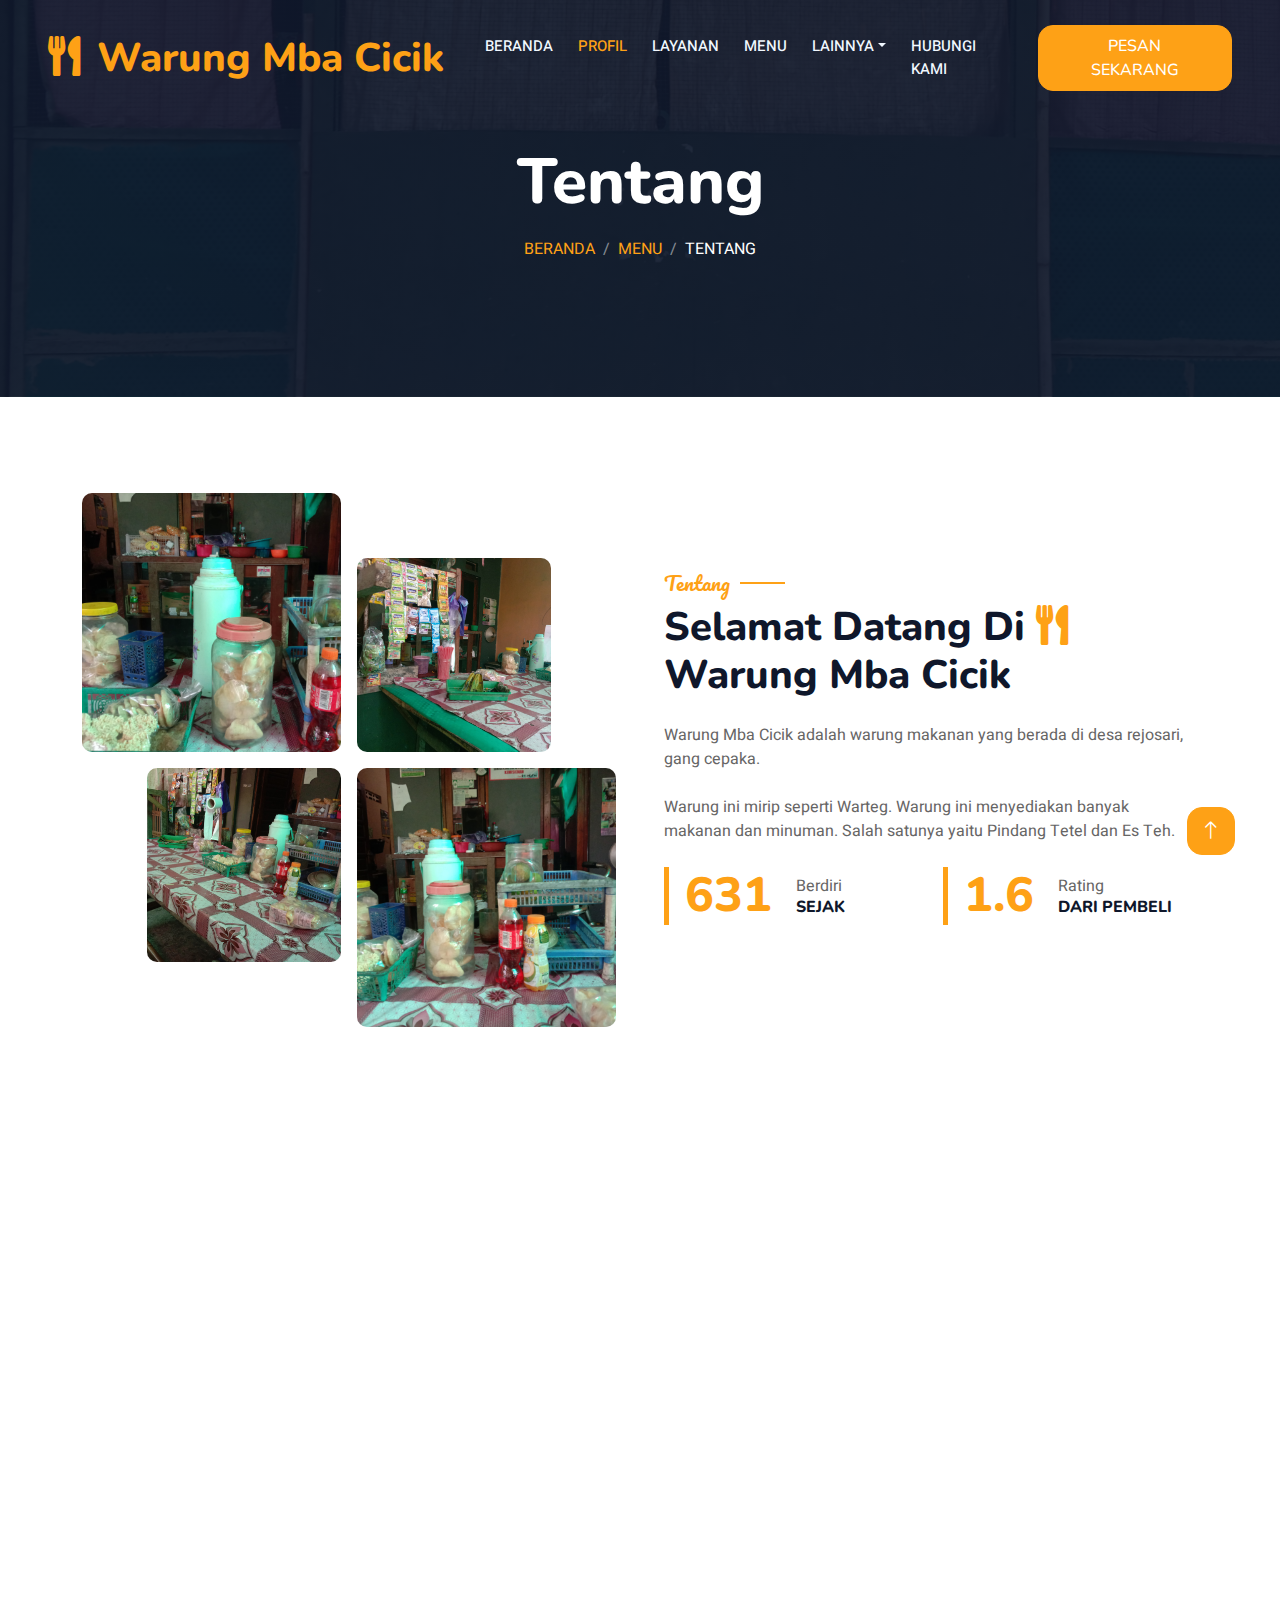
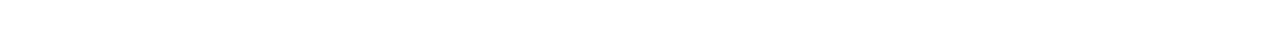
<file: profil.html>
<!DOCTYPE html>
<html lang="en">

<head>
    <meta charset="utf-8">
    <title>Warung Mba Cicik</title>
    <meta content="width=device-width, initial-scale=1.0" name="viewport">
    <meta content="" name="keywords">
    <meta content="" name="description">

    <!-- Favicon -->
    <link href="img/favicon.ico" rel="icon">

    <!-- Google Web Fonts -->
    <link rel="preconnect" href="https://fonts.googleapis.com">
    <link rel="preconnect" href="https://fonts.gstatic.com" crossorigin>
    <link href="https://fonts.googleapis.com/css2?family=Heebo:wght@400;500;600&family=Nunito:wght@600;700;800&family=Pacifico&display=swap" rel="stylesheet">

    <!-- Icon Font Stylesheet -->
    <link href="https://cdnjs.cloudflare.com/ajax/libs/font-awesome/5.10.0/css/all.min.css" rel="stylesheet">
    <link href="https://cdn.jsdelivr.net/npm/bootstrap-icons@1.4.1/font/bootstrap-icons.css" rel="stylesheet">

    <!-- Libraries Stylesheet -->
    <link href="lib/animate/animate.min.css" rel="stylesheet">
    <link href="lib/owlcarousel/assets/owl.carousel.min.css" rel="stylesheet">
    <link href="lib/tempusdominus/css/tempusdominus-bootstrap-4.min.css" rel="stylesheet" />

    <!-- Customized Bootstrap Stylesheet -->
    <link href="css/bootstrap.min.css" rel="stylesheet">

    <!-- Template Stylesheet -->
    <link href="css/style.css" rel="stylesheet">
</head>

<body>
    <div class="container-xxl bg-white p-0">
        <!-- Spinner Start -->
        <div id="spinner" class="show bg-white position-fixed translate-middle w-100 vh-100 top-50 start-50 d-flex align-items-center justify-content-center">
            <div class="spinner-border text-primary" style="width: 3rem; height: 3rem;" role="status">
                <span class="sr-only">Loading...</span>
            </div>
        </div>
        <!-- Spinner End -->


        <!-- Navbar & Hero Start -->
        <div class="container-xxl position-relative p-0">
            <nav class="navbar navbar-expand-lg navbar-dark bg-dark px-4 px-lg-5 py-3 py-lg-0">
                <a href="" class="navbar-brand p-0">
                    <h1 class="text-primary m-0"><i class="fa fa-utensils me-3"></i>Warung Mba Cicik</h1>
                    <!-- <img src="img/logo.png" alt="Logo"> -->
                </a>
                <button class="navbar-toggler" type="button" data-bs-toggle="collapse" data-bs-target="#navbarCollapse">
                    <span class="fa fa-bars"></span>
                </button>
                <div class="collapse navbar-collapse" id="navbarCollapse">
                    <div class="navbar-nav ms-auto py-0 pe-4">
                        <a href="index.html" class="nav-item nav-link">Beranda</a>
                        <a href="profil.html" class="nav-item nav-link active">Profil</a>
                        <a href="layanan.html" class="nav-item nav-link">Layanan</a>
                        <a href="menu.html" class="nav-item nav-link">Menu</a>
                        <div class="nav-item dropdown">
                            <a href="#" class="nav-link dropdown-toggle" data-bs-toggle="dropdown">Lainnya</a>
                            <div class="dropdown-menu m-0">
                                <a href="galeri.html" class="dropdown-item">Galeri</a>
                                <a href="berita.html" class="dropdown-item">Berita</a>
                            </div>
                        </div>
                        <a href="kontak.html" class="nav-item nav-link">Hubungi Kami</a>
                    </div>
                    <a href="pesan.html" class="btn btn-primary py-2 px-4">Pesan Sekarang</a>
                </div>
            </nav>

            <div class="container-xxl py-5 bg-dark hero-header mb-5">
                <div class="container text-center my-5 pt-5 pb-4">
                    <h1 class="display-3 text-white mb-3 animated slideInDown">Tentang</h1>
                    <nav aria-label="breadcrumb">
                        <ol class="breadcrumb justify-content-center text-uppercase">
                            <li class="breadcrumb-item"><a href="index.html">Beranda</a></li>
                            <li class="breadcrumb-item"><a href="menu.html">Menu</a></li>
                            <li class="breadcrumb-item text-white active" aria-current="page">Tentang</li>
                        </ol>
                    </nav>
                </div>
            </div>
        </div>
        <!-- Navbar & Hero End -->


        <!-- About Start -->
        <div class="container-xxl py-5">
            <div class="container">
                <div class="row g-5 align-items-center">
                    <div class="col-lg-6">
                        <div class="row g-3">
                            <div class="col-6 text-start">
                                <img style="border-radius: 10px;" class="img-fluid w-100 wow zoomIn" data-wow-delay="0.1s" src="img/about-1.jpg">
                            </div>
                            <div class="col-6 text-start">
                                <img style="border-radius: 10px; margin-top: 25%;" class="img-fluid w-75 wow zoomIn" data-wow-delay="0.3s" src="img/about-2.jpg">
                            </div>
                            <div class="col-6 text-end">
                                <img style="border-radius: 10px;" class="img-fluid w-75 wow zoomIn" data-wow-delay="0.5s" src="img/about-3.jpg">
                            </div>
                            <div class="col-6 text-end">
                                <img style="border-radius: 10px;" class="img-fluid w-100 wow zoomIn" data-wow-delay="0.7s" src="img/about-4.jpg">
                            </div>
                        </div>
                    </div>
                    <div class="col-lg-6">
                        <h5 class="section-title ff-secondary text-start text-primary fw-normal">Tentang</h5>
                        <h1 class="mb-4">Selamat Datang Di <i class="fa fa-utensils text-primary me-2"></i>Warung Mba Cicik</h1>
                        <p class="mb-4">Warung Mba Cicik adalah warung makanan yang berada di desa rejosari, gang cepaka.</p>
                        <p class="mb-4">Warung ini mirip seperti Warteg. Warung ini menyediakan banyak makanan dan minuman. Salah satunya yaitu Pindang Tetel dan Es Teh.</p>
                        <div class="row g-4 mb-4">
                            <div class="col-sm-6">
                                <div class="d-flex align-items-center border-start border-5 border-primary px-3">
                                    <h1 class="flex-shrink-0 display-5 text-primary mb-0" data-toggle="counter-up">2004</h1>
                                    <div class="ps-4">
                                        <p class="mb-0">Berdiri</p>
                                        <h6 class="text-uppercase mb-0">Sejak</h6>
                                    </div>
                                </div>
                            </div>
                            <div class="col-sm-6">
                                <div class="d-flex align-items-center border-start border-5 border-primary px-3">
                                    <h1 class="flex-shrink-0 display-5 text-primary mb-0" data-toggle="counter-up">5.0</h1>
                                    <div class="ps-4">
                                        <p class="mb-0">Rating</p>
                                        <h6 class="text-uppercase mb-0">Dari Pembeli</h6>
                                    </div>
                                </div>
                            </div>
                        </div>
                    </div>
                </div>
            </div>
        </div>
        <!-- About End -->

        
       <!-- Footer Start -->
        <div class="container-fluid bg-dark text-light footer pt-5 mt-5 wow fadeIn" data-wow-delay="0.1s">
            <div class="container py-5">
                <div class="row g-5">
                    <div class="col-lg-3 col-md-6">
                        <h4 class="section-title ff-secondary text-start text-primary fw-normal mb-4">Thanks</h4>
                        <a class="btn btn-link" href="profil.html">Tentang Kami</a>
                        <a class="btn btn-link" href="kontak.html">Hubungi Kami</a>
                        <a class="btn btn-link" href="pesan.html">Pesan</a>
                        <a class="btn btn-link" href="credit.html">Privacy Policy</a>
                        <p style="margin-top: 7%;"class="ff-secondary text-start text-primary">Terima Kasih karena telah mengunjungi website kami.</p>
                    </div>
                    <div class="col-lg-3 col-md-6">
                        <h4 class="section-title ff-secondary text-start text-primary fw-normal mb-4">Hubungi</h4><br>
                       <a class="mb-2" href="kontak.html"<p class="mb-2"><i class="fa fa-map-marker-alt me-3"></i>Warung Mba Cicik</p></a>
                        <p class="mb-2"><i class="fa fa-phone-alt me-3"></i>+62 823-2341-2556</p>
                    </div>
                    <div class="col-lg-3 col-md-6">
                        <h4 class="section-title ff-secondary text-start text-primary fw-normal mb-4">Buka</h4>
                        <h5 class="text-light fw-normal">Setiap Hari</h5>
                        <p>10.00 - 17.00</p>
                    </div>
                    <div class="col-lg-3 col-md-6">
                        <h4 class="section-title ff-secondary text-start text-primary fw-normal mb-4">Important</h4>
                        <p>Jangan lupa makan di Warung Mba Cicik :3.</p>
                    </div>
                </div>
            </div>
            <div class="container ff-secondary">
                <div class="copyright">
                    <div class="row">
                        <div class="col-md-6 text-center text-md-start mb-3 mb-md-0">
                            &copy; <a class="border-bottom" href="#">Warung Mba Cicik</a>, All Right Reserved. 
							
							<!--/*** This template is free as long as you keep the footer author’s credit link/attribution link/backlink. If you'd like to use the template without the footer author’s credit link/attribution link/backlink, you can purchase the Credit Removal License from "https://htmlcodex.com/credit-removal". Thank you for your support. ***/-->
							Designed By <a class="border-bottom" href="https://htmlcodex.com"><b>Ahmad Galih Satio</b></a><br><br>
                            Distributed By <a class="border-bottom" href="https://themewagon.com" target="_blank">ThemeWagon</a>
                        </div>
                        <div class="col-md-6 text-center text-md-end">
                            <div class="footer-menu">
                                <a href="index.html">Home</a>
                                <a href="credit.html">Privacy Policy</a>
                                <a href="faq.html">FAQs</a>
                            </div>
                        </div>
                    </div>
                </div>
            </div>
        </div>
        <!-- Footer End -->


        <!-- Back to Top -->
        <a href="#" class="btn btn-lg btn-primary btn-lg-square back-to-top"><i class="bi bi-arrow-up"></i></a>
    </div>

    <!-- JavaScript Libraries -->
    <script src="https://code.jquery.com/jquery-3.4.1.min.js"></script>
    <script src="https://cdn.jsdelivr.net/npm/bootstrap@5.0.0/dist/js/bootstrap.bundle.min.js"></script>
    <script src="lib/wow/wow.min.js"></script>
    <script src="lib/easing/easing.min.js"></script>
    <script src="lib/waypoints/waypoints.min.js"></script>
    <script src="lib/counterup/counterup.min.js"></script>
    <script src="lib/owlcarousel/owl.carousel.min.js"></script>
    <script src="lib/tempusdominus/js/moment.min.js"></script>
    <script src="lib/tempusdominus/js/moment-timezone.min.js"></script>
    <script src="lib/tempusdominus/js/tempusdominus-bootstrap-4.min.js"></script>

    <!-- Template Javascript -->
    <script src="js/main.js"></script>
</body>

</html>
</file>
<file: css/style.css>
/********** Template CSS **********/
:root {
    --primary: #FEA116;
    --light: #F1F8FF;
    --dark: #0F172B;
}

.ff-secondary {
    font-family: 'Pacifico', cursive;
}

.fw-medium {
    font-weight: 600 !important;
}

.fw-semi-bold {
    font-weight: 700 !important;
}

.back-to-top {
    position: fixed;
    display: none;
    right: 45px;
    bottom: 45px;
    z-index: 99;
}


/*** Spinner ***/
#spinner {
    opacity: 0;
    visibility: hidden;
    transition: opacity .5s ease-out, visibility 0s linear .5s;
    z-index: 99999;
}

#spinner.show {
    transition: opacity .5s ease-out, visibility 0s linear 0s;
    visibility: visible;
    opacity: 1;
}


/*** Button ***/
.btn {
    font-family: 'Nunito', sans-serif;
    font-weight: 500;
    text-transform: uppercase;
    transition: .5s;
    border-radius: 15px;
}

.btn.btn-primary,
.btn.btn-secondary {
    color: #FFFFFF;
    border-radius: 15px;
}

.btn-square {
    width: 38px;
    height: 38px;
    border-radius: 15px;
}

.btn-sm-square {
    width: 32px;
    height: 32px;
    border-radius: 15px;
}

.btn-lg-square {
    width: 48px;
    height: 48px;
    border-radius: 15px;
}

.btn-square,
.btn-sm-square,
.btn-lg-square {
    padding: 0;
    display: flex;
    align-items: center;
    justify-content: center;
    font-weight: normal;
    border-radius: 2px;
}


/*** Navbar ***/
.navbar-dark .navbar-nav .nav-link {
    position: relative;
    margin-left: 25px;
    padding: 35px 0;
    font-size: 15px;
    color: var(--light) !important;
    text-transform: uppercase;
    font-weight: 500;
    outline: none;
    transition: .5s;
}

.sticky-top.navbar-dark .navbar-nav .nav-link {
    padding: 20px 0;
}

.navbar-dark .navbar-nav .nav-link:hover,
.navbar-dark .navbar-nav .nav-link.active {
    color: var(--primary) !important;
}

.navbar-dark .navbar-brand img {
    max-height: 60px;
    transition: .5s;
}

.sticky-top.navbar-dark .navbar-brand img {
    max-height: 45px;
}

@media (max-width: 991.98px) {
    .sticky-top.navbar-dark {
        position: relative;
    }

    .navbar-dark .navbar-collapse {
        margin-top: 15px;
        border-top: 1px solid rgba(255, 255, 255, .1)
    }

    .navbar-dark .navbar-nav .nav-link,
    .sticky-top.navbar-dark .navbar-nav .nav-link {
        padding: 10px 0;
        margin-left: 0;
    }

    .navbar-dark .navbar-brand img {
        max-height: 45px;
    }
}

@media (min-width: 992px) {
    .navbar-dark {
        position: absolute;
        width: 100%;
        top: 0;
        left: 0;
        z-index: 999;
        background: transparent !important;
    }
    
    .sticky-top.navbar-dark {
        position: fixed;
        background: var(--dark) !important;
    }
}


/*** Hero Header ***/
.hero-header {
    background: linear-gradient(rgba(15, 23, 43, .9), rgba(15, 23, 43, .9)), url(../img/bg-hero.jpg);
    background-position: center center;
    background-repeat: no-repeat;
    background-size: cover;
}

.hero-header img {
    animation: imgRotate 50s linear infinite;
}

@keyframes imgRotate { 
    100% { 
        transform: rotate(360deg); 
    } 
}

.breadcrumb-item + .breadcrumb-item::before {
    color: rgba(255, 255, 255, .5);
}


/*** Section Title ***/
.section-title {
    position: relative;
    display: inline-block;
}

.section-title::before {
    position: absolute;
    content: "";
    width: 45px;
    height: 2px;
    top: 50%;
    left: -55px;
    margin-top: -1px;
    background: var(--primary);
}

.section-title::after {
    position: absolute;
    content: "";
    width: 45px;
    height: 2px;
    top: 50%;
    right: -55px;
    margin-top: -1px;
    background: var(--primary);
}

.section-title.text-start::before,
.section-title.text-end::after {
    display: none;
}


/*** Service ***/
.service-item {
    box-shadow: 0 0 45px rgba(0, 0, 0, .08);
    transition: .5s;
    width: 220px;
}

.service-item:hover {
    background: var(--primary);
}

.service-item * {
    transition: .5s;
}

.service-item:hover * {
    color: var(--light) !important;
}


/*** Food Menu ***/
.nav-pills .nav-item .active {
    border-bottom: 2px solid var(--primary);
}


/*** Youtube Video ***/
.video {
    position: relative;
    height: 100%;
    min-height: 500px;
    background: linear-gradient(rgba(15, 23, 43, .1), rgba(15, 23, 43, .1)), url(../img/video.jpg);
    background-position: center center;
    background-repeat: no-repeat;
    background-size: cover;
}

.video .btn-play {
    position: absolute;
    z-index: 3;
    top: 50%;
    left: 50%;
    transform: translateX(-50%) translateY(-50%);
    box-sizing: content-box;
    display: block;
    width: 32px;
    height: 44px;
    border-radius: 50%;
    border: none;
    outline: none;
    padding: 18px 20px 18px 28px;
}

.video .btn-play:before {
    content: "";
    position: absolute;
    z-index: 0;
    left: 50%;
    top: 50%;
    transform: translateX(-50%) translateY(-50%);
    display: block;
    width: 100px;
    height: 100px;
    background: var(--primary);
    border-radius: 50%;
    animation: pulse-border 1500ms ease-out infinite;
}

.video .btn-play:after {
    content: "";
    position: absolute;
    z-index: 1;
    left: 50%;
    top: 50%;
    transform: translateX(-50%) translateY(-50%);
    display: block;
    width: 100px;
    height: 100px;
    background: var(--primary);
    border-radius: 50%;
    transition: all 200ms;
}

.video .btn-play img {
    position: relative;
    z-index: 3;
    max-width: 100%;
    width: auto;
    height: auto;
}

.video .btn-play span {
    display: block;
    position: relative;
    z-index: 3;
    width: 0;
    height: 0;
    border-left: 32px solid var(--dark);
    border-top: 22px solid transparent;
    border-bottom: 22px solid transparent;
}

@keyframes pulse-border {
    0% {
        transform: translateX(-50%) translateY(-50%) translateZ(0) scale(1);
        opacity: 1;
    }

    100% {
        transform: translateX(-50%) translateY(-50%) translateZ(0) scale(1.5);
        opacity: 0;
    }
}

#videoModal {
    z-index: 99999;
}

#videoModal .modal-dialog {
    position: relative;
    max-width: 800px;
    margin: 60px auto 0 auto;
}

#videoModal .modal-body {
    position: relative;
    padding: 0px;
}

#videoModal .close {
    position: absolute;
    width: 30px;
    height: 30px;
    right: 0px;
    top: -30px;
    z-index: 999;
    font-size: 30px;
    font-weight: normal;
    color: #FFFFFF;
    background: #000000;
    opacity: 1;
}


/*** Team ***/
.team-item {
    box-shadow: 0 0 45px rgba(0, 0, 0, .08);
    height: calc(100% - 38px);
    transition: .5s;
}

.team-item img {
    transition: .5s;
}

.team-item:hover img {
    transform: scale(1.1);
}

.team-item:hover {
    height: 100%;
}

.team-item .btn {
    border-radius: 38px 38px 0 0;
}


/*** Testimonial ***/
.testimonial-carousel .owl-item .testimonial-item,
.testimonial-carousel .owl-item.center .testimonial-item * {
    transition: .5s;
}

.testimonial-carousel .owl-item.center .testimonial-item {
    background: var(--primary) !important;
    border-color: var(--primary) !important;
}

.testimonial-carousel .owl-item.center .testimonial-item * {
    color: var(--light) !important;
}

.testimonial-carousel .owl-dots {
    margin-top: 24px;
    display: flex;
    align-items: flex-end;
    justify-content: center;
}

.testimonial-carousel .owl-dot {
    position: relative;
    display: inline-block;
    margin: 0 5px;
    width: 15px;
    height: 15px;
    border: 1px solid #CCCCCC;
    border-radius: 15px;
    transition: .5s;
}

.testimonial-carousel .owl-dot.active {
    background: var(--primary);
    border-color: var(--primary);
}


/*** Footer ***/
.footer .btn.btn-social {
    margin-right: 5px;
    width: 35px;
    height: 35px;
    display: flex;
    align-items: center;
    justify-content: center;
    color: var(--light);
    border: 1px solid #FFFFFF;
    border-radius: 35px;
    transition: .3s;
}

.footer .btn.btn-social:hover {
    color: var(--primary);
}

.footer .btn.btn-link {
    display: block;
    margin-bottom: 5px;
    padding: 0;
    text-align: left;
    color: #FFFFFF;
    font-size: 15px;
    font-weight: normal;
    text-transform: capitalize;
    transition: .3s;
}

.footer .btn.btn-link::before {
    position: relative;
    content: "\f105";
    font-family: "Font Awesome 5 Free";
    font-weight: 900;
    margin-right: 10px;
}

.footer .btn.btn-link:hover {
    letter-spacing: 1px;
    box-shadow: none;
}

.footer .copyright {
    padding: 25px 0;
    font-size: 15px;
    border-top: 1px solid rgba(256, 256, 256, .1);
}

.footer .copyright a {
    color: var(--light);
}

.footer .footer-menu a {
    margin-right: 15px;
    padding-right: 15px;
    border-right: 1px solid rgba(255, 255, 255, .1);
}

.footer .footer-menu a:last-child {
    margin-right: 0;
    padding-right: 0;
    border-right: none;
}
</file>
